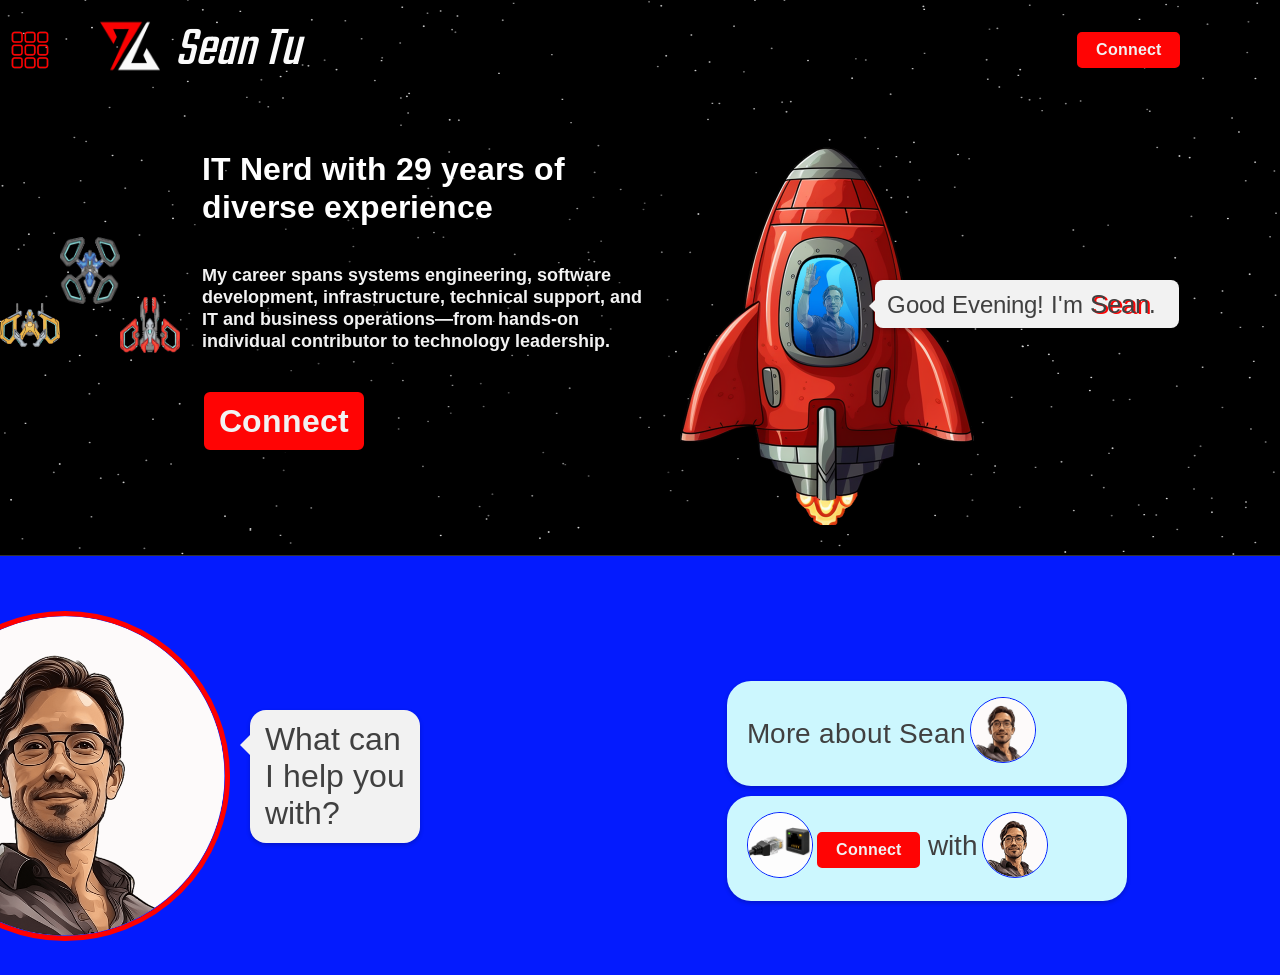
<file: index.html>
<!DOCTYPE html>
<html lang="en">

	<head>
		<meta charset="UTF-8">
		<meta name="viewport" content="width=device-width, initial-scale=1.0">
		<meta http-equiv="Cache-Control" content="no-cache, no-store, must-revalidate" />
		<meta http-equiv="Pragma" content="no-cache" />
		<meta http-equiv="Expires" content="0" />

		<title>Sean Tu</title>

		<link rel="icon" href="assets/images/favicon_16.png" sizes="16x16" type="image/png">
		<link rel="icon" href="assets/images/favicon_32.png" sizes="32x32" type="image/png">
		<link rel="icon" href="assets/images/favicon_64.png" sizes="64x64" type="image/png">
		<link rel="icon" href="assets/images/favicon_128.png" sizes="128x128" type="image/png">
		<link rel="icon" href="assets/images/favicon_180.png" sizes="180x180" type="image/png">
		<link rel="apple-touch-icon" href="assets/images/favicon_180.png" sizes="180x180">

		<link rel="preconnect" href="https://fonts.googleapis.com">
		<link rel="preconnect" href="https://fonts.gstatic.com" crossorigin>
		<link href="https://fonts.googleapis.com/css2?family=Open+Sans:ital,wght@0,400;0,700;0,800;1,400;1,700;1,800&family=Roboto+Mono:ital,wght@0,400;0,700;1,400;1,700&display=swap" rel="stylesheet">
		<link href="https://fonts.googleapis.com/css2?family=Teko:wght@300;400;700&display=swap" rel="stylesheet">
		<link href="https://fonts.googleapis.com/css2?family=Arimo:ital,wght@0,400;0,500;0,600;0,700;1,400;1,500;1,600;1,700&family=Work+Sans:ital,wght@0,300;0,400;0,700;0,900;1,100;1,400&display=swap" rel="stylesheet">  


		<link rel="stylesheet" href="css/styles.css">
		<link rel="stylesheet" href="css/banner.css">
		<link rel="stylesheet" href="css/navbar.css">
		<link rel="stylesheet" href="css/home.css">
		<link rel="stylesheet" href="css/canvas.css">
		<link rel="stylesheet" href="css/site-menu.css">
		<link rel="stylesheet" href="css/main-avatar.css">
		<link rel="stylesheet" href="css/carousel.css">
		<link rel="stylesheet" href="css/slick.css">
		<link rel="stylesheet" href="css/slick-theme.css">
		<link rel="stylesheet" href="css/footer.css">

		<script src="js/jquery-3.6.0.min.js"></script>
		<script src="js/slick.min.js"></script>

	</head>

	<body>

		<canvas id="starsCanvas"></canvas>

		<div class="navbar"></div>

		<!-- Navigation Bar -------------------------------------------------------------------->

		<!-- Site Menu --------------------------------------------------------------------->
		<script src="js/site-menu-html.js"></script>
		<!-- /Site Menu -------------------------------------------------------------------->


		<!-- Navigation Bar Logo --->
		<div class="navbarLogo-Desktop">
			<!-- Navigation Bar: Logo -->
			<div class="nav-logo-container-Desktop">
				<a href="https://www.seantu.org"><img src="assets/images/logo-256-darkBG.png" id="LogoToChange-Desktop" alt="Logo" class="centered-logo" height=60></a>

				<font id="LogoText-Desktop" class="TU_LOGO_BANNER">Sean Tu</font>
			</div>
		</div>

		<div class="navbarLogo-Tablet">
			<!-- Navigation Bar: Logo -->
			<div class="nav-logo-container-Tablet">
				<a href="https://www.seantu.org"><img src="assets/images/logo-256-darkBG.png" id="LogoToChange-Tablet" alt="Logo" class="centered-logo" height=50></a>

				<font id="LogoText-Tablet" class="TU_LOGO_BANNER">Sean Tu</font>
			</div>
		</div>

		<div class="navbarLogo-Mobile">
			<!-- Navigation Bar: Logo -->
			<div class="nav-logo-container-Mobile">
				<a href="https://www.seantu.org"><img src="assets/images/logo-256-Mobile.png" alt="Logo" id="LogoToChange-Mobile" class="centered-logo" height=50></a>
			</div>
		</div>

		
		<!-- /Navigation Bar Logo -->

		<!-- Navigation Bar for Desktop -->
		<div class="navbar-Desktop">
			<!-- Navigation Bar for Desktop -->
			<div class="navbar-container-Desktop">
				<!-- Navigation Bar: Nav Buttons -->
				<div class="nav-buttons-container">
					<a href="connect.html"><div class="nav-cta-button" >Connect</div></a>
				</div>
				<!-- /Navigation Bar: Nav Buttons -->
			</div>
		</div>
		<!-- /Navigation Bar for Desktop -->


		<!-- Navigation Bar for Tablet -->
		<div class="navbar-Tablet">
			<!-- Navigation Bar for Desktop -->
			<div class="navbar-container-Tablet">
				<!-- Navigation Bar: Nav Buttons -->
				<div class="nav-buttons-container">
					<a href="connect.html" ><div class="nav-cta-button" >Connect</div></a>
				</div>
				<!-- /Navigation Bar: Nav Buttons -->
			</div>
		</div>
		<!-- /Navigation Bar for Tablet -->


		<!-- Navigation Bar for Mobile -->
		<div class="navbar-Mobile">
			<!-- Navigation Bar for Desktop -->
			<div class="navbar-container-Mobile">
				<!-- Navigation Bar: Nav Buttons -->
				<div class="nav-buttons-container">
					<a href="connect.html" ><div class="nav-cta-button" >Connect</div></a>
				</div>
				<!-- /Navigation Bar: Nav Buttons -->
			</div>
		</div>
		<!-- /Navigation Bar for Mobile -->
		<!-- /Navigation Bar -------------------------------------------------------------------->




		<!-- Hero Section ----------------------------------------------------------------------->
		<div class="hero-Mobile-Headline">
			<h1></h1>
		</div>



		<div class="hero-illustration-section">

			<!-- Hero Illustration for Desktop --->
			<div class="hero-illustration-Desktop">


				<div class="hero-illustration-container-avatar-one">
						<div class="avatar-one-drone-one-box">
							<div class="avatar-one-drone-one"></div>
						</div>
						<div class="avatar-one-drone-three-box">
							<div class="avatar-one-drone-three"></div>
						</div>
						<div class="avatar-one-drone-two-box">
							<div class="avatar-one-drone-two"></div>
						</div>
				</div>


				<!-- Hero Story for Desktop ---->
				<div class="hero-container-Desktop">
					<div class="hero-box-Desktop">

						<table width=100% height=100%>
							<td width=55% align=right>
								<div class="hero-story-box-Desktop">
									<p><font color="#FFFFFF">IT Nerd with <script src="js/calc_Total_years_title.js"></script> years of diverse experience</font></p><br>
																		
									<p class="substory">
									My career spans systems engineering, software development, infrastructure, technical support, and IT and business operations—from hands-on individual contributor to technology leadership.</p><br>

									<a href="connect.html"><div class="cta-button">Connect</div></a>
								</div>
							</td>
							<td width=45%>
								<div class="rocket-area-Desktop">
									<div class="rocket-box">
										<img src="assets/images/Rocket_Avatar.png" alt="QONSULT Rocket Ship" class="rocket">
									</div>
									<div class="avatar-greeting-Desktop">
										<div class="speech-bubble-Desktop" id="greetingBubble">Hello. Welcome to my site!</div>
									</div>
								</div>
							</td>
						</table>
				
					</div>
				</div>
				<!-- /Hero Story for Desktop --->

			</div>
			<!-- /Hero Illustration for Desktop -->



			<!-- Hero Illustration for Tablet --->
			<div class="hero-illustration-Tablet">
				<div class="hero-illustration-container-avatar-one">
						<div class="avatar-one-drone-one-box-Tablet">
							<div class="avatar-one-drone-one-Tablet"></div>
						</div>
						<div class="avatar-one-drone-three-box-Tablet">
							<div class="avatar-one-drone-three-Tablet"></div>
						</div>
						<div class="avatar-one-drone-two-box-Tablet">
							<div class="avatar-one-drone-two-Tablet"></div>
						</div>
				</div>


				<!-- Hero Story for Tablet ---->
				<div class="hero-container-Desktop">
					<div class="hero-box-Tablet">

						<table width=100% height=100%>
							<td width=45% align=right>
								<div class="hero-story-box-Tablet">
									<p><font color="#FFFFFF">IT Nerd & Professional with <script src="js/calc_Total_years_title_tab.js"></script> years of diverse experience</font></p><br>
									<p class="substory">
									</p><br>

									<a href="connect.html"><div class="cta-button">Connect</div></a>
								</div>
							</td>
							<td width=55%>
								<div class="rocket-area-Desktop">
									<div class="rocket-box">
										<img src="assets/images/Rocket_Avatar.png" alt="QONSULT Rocket Ship" class="rocket">
									</div>
									<div class="avatar-greeting-Desktop">
										<div class="speech-bubble-Desktop" id="greetingBubble-Tablet">Hello. Welcome to my site!</div>
									</div>
								</div>
							</td>
						</table>
				
					</div>
				</div>
				<!-- /Hero Story for Tablet --->

			</div>
			<!-- /Hero Illustration for Tablet -->

			<!-- Hero Illustration for Mobile --->
			<div class="hero-illustration-Mobile">

				<!-- Hero Story for Mobile ---->
				<div class="hero-container-Desktop">
					<div class="hero-box-Tablet">

						<table width=100% height=100%>
							<td width=100%>
								<div class="rocket-area-Desktop">
									<div class="rocket-box">
										<img src="assets/images/Rocket_Avatar.png" alt="QONSULT Rocket Ship" class="rocket">
									</div>
									<div class="avatar-greeting-Desktop">
										<div class="speech-bubble-Desktop" id="greetingBubble-Mobile">Hello. Welcome to my site!</div>
									</div>
								</div>
							</td>
						</table>
				
					</div>
				</div>
				<!-- /Hero Story for Mobile --->

				<div class="hero-illustration-container-avatar-two">
						<div class="avatar-two-drone-two-box-Mobile">
							<div class="avatar-two-drone-two-Mobile"></div>
						</div>
						<div class="avatar-two-drone-three-box-Mobile">
							<div class="avatar-two-drone-three-Mobile"></div>
						</div>
						<div class="avatar-two-drone-one-box-Mobile">
							<div class="avatar-two-drone-one-Mobile"></div>
						</div>
				</div>


			</div>
			<!-- /Hero Illustration for Mobile --->
			
		</div>
		<div class="hero-padding"></div>
		<!-- /Hero Section ---------------------------------------------------------------------->


		<!-- Headline Section ----------------------------------------------------------------------->
		<div class="headline-section">

			<!-- Main Content for Desktop --->
			<div class="headline-content-Desktop">
				<h1></h1>
			</div>
			<!-- /Main Content for Desktop -->


			<!-- Main Content for Tablet --->
			<div class="headline-content-Tablet">
				<h1></h1>
			</div>
			<!-- /Main Content for Tablet -->


			<!-- Main Content for Mobile --->
			<div class="headline-content-Mobile">
				<h1></h1>
			</div>
			<!-- /Main Content for Mobile -->


		</div>
		<!-- /Headline Section ---------------------------------------------------------------------->


		<!-- Main Section ----------------------------------------------------------------------->
		<section class="main-section">


			<!-- Main Content for Desktop and Tablet --->
			<div class="main-content-Desktop">

				<div class="main-content-avatar-box-Desktop">
					<img src="assets/images/avatar2.png" >
					<div class="main-speech-bubble-Desktop">
						<table width=100% height=100%>
							<td valign=middle align=left height=100%>
								<div class="speech-bubble-content">
									What can I help you with?
								</div>
							</td>
						</table>
					</div>
				</div>


				<!-- Visitor Content for Desktop --->
				<div class="visitor-speech-bubble-container-Desktop">

					<table width=100% height=100%>
						<td align=right valign=bottom>

							<div class="visitor-speech-bubble-Desktop">
								<a id="transition-button" href="about_s.html">
								<div class="vistor-bubble-content">
									<table>
										<td valign=middle>
											More about Sean
										</td>
										<td valign=middle>
											<img src="assets/images/avatar2.png">
										</td>
									</table> 
								</div>
								</a>
							</div>


							<div class="visitor-speech-bubble-Desktop">
								<a id="transition-button" href="connect.html">
								<div class="vistor-bubble-content">
									<table>
										<td valign=middle>
											<img src="assets/images/connect.png">
										</td>
										<td valign=middle>
										<div class="nav-cta-button" >Connect</div>
											 with 
										</td>
										<td valign=middle>
											<img src="assets/images/avatar_small.png">
										</td>
									</table> 
								</div>
								</a>
							</div>



						</td>
					</table>

				</div>
				<!-- /Visitor Content for Desktop -->

				<!-- Visitor Content for Tablet --->
				<div class="visitor-speech-bubble-container-Tablet">

					<table width=100% height=100%>
						<td align=right valign=bottom>

							<div class="visitor-speech-bubble-Tablet">
								<a id="transition-button" href="about_s.html">
								<div class="vistor-bubble-content">
									<table>
										<td valign=middle>
											<img src="assets/images/avatar_small.png">
										</td>
										<td valign=middle>
											More about Sean
										</td>
									</table> 
								</div>
								</a>
							</div>


							<div class="visitor-speech-bubble-Tablet">
								<a id="transition-button" href="connect.html">
								<div class="vistor-bubble-content">
									<table>
										<td valign=middle>
											<img src="assets/images/connect_small.png">
										</td>
										<td valign=middle>
											<div class="nav-cta-button" >Connect</div>
										</td>
									</table> 
								</div>
								</a>
							</div>



						</td>
					</table>

				</div>
				<!-- /Visitor Content for Tablet -->


			</div>
			<!-- /Main Content for Desktop and Tablet -->



			<!-- Main Content for Mobile --->
			<div class="main-content-Mobile">

				<!-- carousel -------------->
				<div class="carousel">
				
					<div class="carousel-item">
						<center>
						<a href="about_s.html">
						<table width=98%>
							<td align=right>
								<div class="main-content-Mobile-ImageBox">
									<img src="assets/images/avatar2.png" >
								</div>
							</td>

							<td valign=middle align=center>
								<div class="visitor-speech-bubble-Mobile">
									More about Sean
								</div>
							</td>
						</table>
						</a>
						</center>
					</div>



					<div class="carousel-item">
						<center>
						<a href="connect.html">
						<table width=98%>
							<td align=right>
								<div class="main-content-Mobile-ImageBox">
									<img src="assets/images/connect.png" >
								</div>
							</td>

							<td valign=middle align=center>
								<div class="visitor-speech-bubble-Mobile">
									Connect with Sean
								</div>
							</td>
						</table>
						</a>
						</center>
					</div>



					<!-- /carousel-item ------------->

				</div>
				<!-- /carousel ------------->


			</div>
			<!-- /Main Content for Mobile -->

		</section>
		<!-- /Main Section ---------------------------------------------------------------------->



		<script src="js/PagefadeTransition.js"></script>
		<script src="js/navbar-transition.js"></script>
		<!-- script src="js/navbar-transition_Now.js"></script -->
		<script src="js/star-vertical.js"></script>
		<script src="js/site-menu.js"></script>
		<script src="js/speech_bubble_landing.js"></script>
		<script src="js/slick.activate.js"></script>

		<!-- Footer Section -->
		<div class="footer-padding">
			<table height=100%>
				<tr height=100%><td height=100%></td></tr>
			</table>
		</div>
		<footer>
			<div class="container">
				<script src="js/footer-html.js"></script>
			</div>
		</footer>


	</body>
</html>
</file>
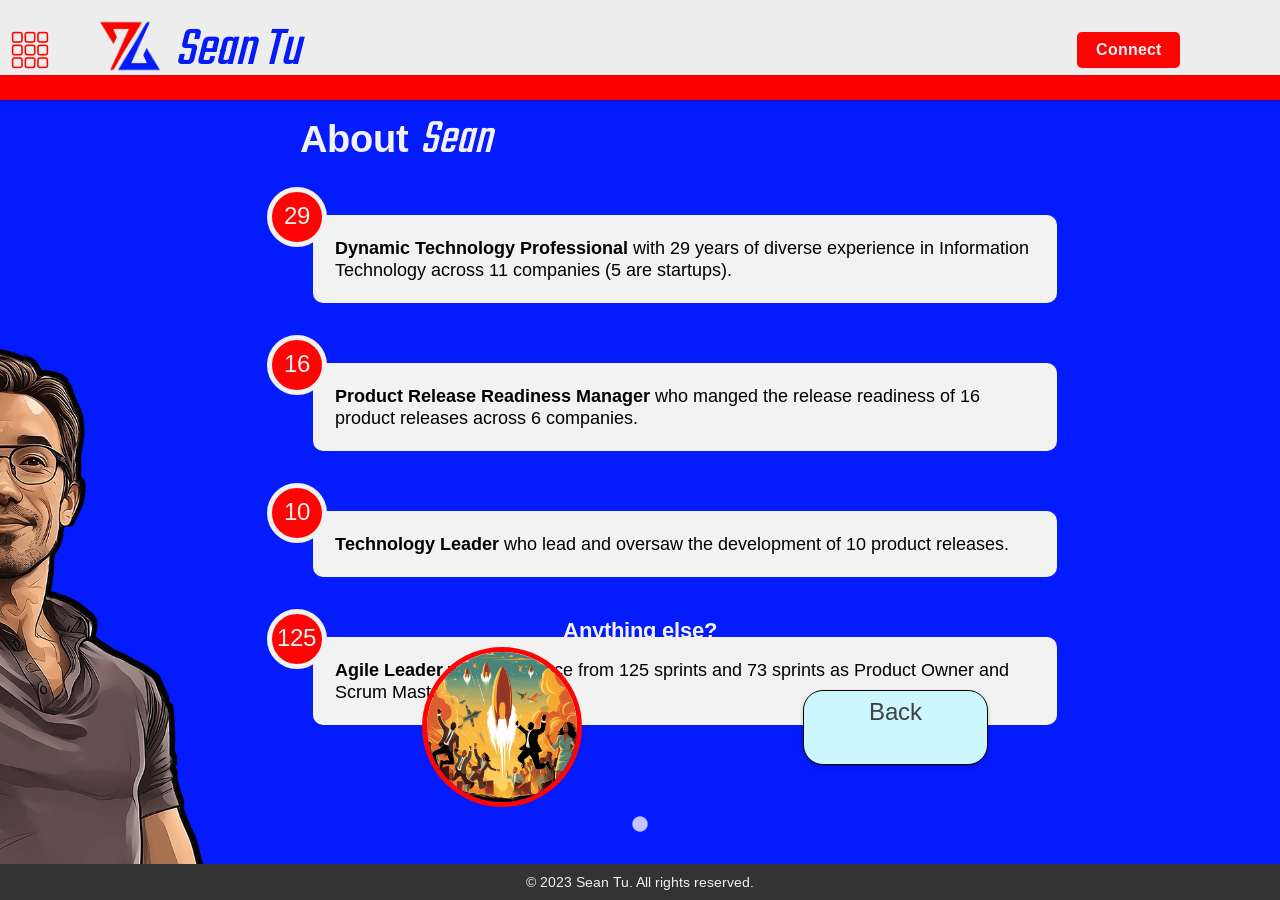
<file: about_s.html>
<!DOCTYPE html>
<html lang="en">

	<head>
		<meta charset="UTF-8">
		<meta name="viewport" content="width=device-width, initial-scale=1.0">
		<meta http-equiv="Cache-Control" content="no-cache, no-store, must-revalidate" />
		<meta http-equiv="Pragma" content="no-cache" />
		<meta http-equiv="Expires" content="0" />

		<title>About | Sean Tu</title>

		<link rel="icon" href="assets/images/favicon_16.png" sizes="16x16" type="image/png">
		<link rel="icon" href="assets/images/favicon_32.png" sizes="32x32" type="image/png">
		<link rel="icon" href="assets/images/favicon_64.png" sizes="64x64" type="image/png">
		<link rel="icon" href="assets/images/favicon_128.png" sizes="128x128" type="image/png">
		<link rel="icon" href="assets/images/favicon_180.png" sizes="180x180" type="image/png">
		<link rel="apple-touch-icon" href="assets/images/favicon_180.png" sizes="180x180">

		<link rel="preconnect" href="https://fonts.googleapis.com">
		<link rel="preconnect" href="https://fonts.gstatic.com" crossorigin>
		<link href="https://fonts.googleapis.com/css2?family=Open+Sans:ital,wght@0,400;0,700;0,800;1,400;1,700;1,800&family=Roboto+Mono:ital,wght@0,400;0,700;1,400;1,700&display=swap" rel="stylesheet">
		<link href="https://fonts.googleapis.com/css2?family=Teko:wght@300;400;700&display=swap" rel="stylesheet">
		<link href="https://fonts.googleapis.com/css2?family=Arimo:ital,wght@0,400;0,500;0,600;0,700;1,400;1,500;1,600;1,700&family=Work+Sans:ital,wght@0,300;0,400;0,700;0,900;1,100;1,400&display=swap" rel="stylesheet">  


		<link rel="stylesheet" href="css/styles.css">
		<link rel="stylesheet" href="css/banner.css">
		<link rel="stylesheet" href="css/navbar.css">
		<link rel="stylesheet" href="css/page.css">
		<link rel="stylesheet" href="css/site-menu.css">
		<link rel="stylesheet" href="css/carousel.css">
		<link rel="stylesheet" href="css/slick.css">
		<link rel="stylesheet" href="css/slick-theme.css">
		<link rel="stylesheet" href="css/footer.css">
		<link rel="stylesheet" href="css/about.css">

		<script src="js/jquery-3.6.0.min.js"></script>
		<script src="js/slick.min.js"></script>


	</head>

	<body>

		<div class="navbar"></div>

		<!-- Navigation Bar -------------------------------------------------------------------->

		<!-- Site Menu --------------------------------------------------------------------->
		<script src="js/site-menu-html.js"></script>
		<!-- /Site Menu -------------------------------------------------------------------->


		<!-- Navigation Bar Logo --->
		<div class="navbarLogo-Desktop">
			<!-- Navigation Bar: Logo -->
			<div class="nav-logo-container-Desktop">
				<a href="https://www.seantu.org"><img src="assets/images/logo-256-darkBG.png" id="LogoToChange-Desktop" alt="Logo" class="centered-logo" height=60></a>

				<font id="LogoText-Desktop" class="TU_LOGO_BANNER">Sean Tu</font>
			</div>
		</div>

		<div class="navbarLogo-Tablet">
			<!-- Navigation Bar: Logo -->
			<div class="nav-logo-container-Tablet">
				<a href="https://www.seantu.org"><img src="assets/images/logo-256-darkBG.png" id="LogoToChange-Tablet" alt="Logo" class="centered-logo" height=50></a>

				<font id="LogoText-Tablet" class="TU_LOGO_BANNER">Sean Tu</font>
			</div>
		</div>

		<div class="navbarLogo-Mobile">
			<!-- Navigation Bar: Logo -->
			<div class="nav-logo-container-Mobile">
				<a href="https://www.seantu.org"><img src="assets/images/logo-256-Mobile.png" alt="Logo" id="LogoToChange-Mobile" class="centered-logo" height=50></a>
			</div>
		</div>

		
		<!-- /Navigation Bar Logo -->

		<!-- Navigation Bar for Desktop -->
		<div class="navbar-Desktop">
			<!-- Navigation Bar for Desktop -->
			<div class="navbar-container-Desktop">
				<!-- Navigation Bar: Nav Buttons -->
				<div class="nav-buttons-container">
					<a href="https://seantuorg.zohodesk.com/portal/en/newticket"><div class="nav-cta-button" >Connect</div></a>
				</div>
				<!-- /Navigation Bar: Nav Buttons -->
			</div>
		</div>
		<!-- /Navigation Bar for Desktop -->


		<!-- Navigation Bar for Tablet -->
		<div class="navbar-Tablet">
			<!-- Navigation Bar for Desktop -->
			<div class="navbar-container-Tablet">
				<!-- Navigation Bar: Nav Buttons -->
				<div class="nav-buttons-container">
					<a href="https://seantuorg.zohodesk.com/portal/en/newticket"><div class="nav-cta-button" >Connect</div></a>
				</div>
				<!-- /Navigation Bar: Nav Buttons -->
			</div>
		</div>
		<!-- /Navigation Bar for Tablet -->


		<!-- Navigation Bar for Mobile -->
		<div class="navbar-Mobile">
			<!-- Navigation Bar for Desktop -->
			<div class="navbar-container-Mobile">
				<!-- Navigation Bar: Nav Buttons -->
				<div class="nav-buttons-container">
					<a href="https://seantuorg.zohodesk.com/portal/en/newticket"><div class="nav-cta-button" >Connect</div></a>
				</div>
				<!-- /Navigation Bar: Nav Buttons -->
			</div>
		</div>
		<!-- /Navigation Bar for Mobile -->
		<div class="navbar-padding"></div>
		<!-- /Navigation Bar -------------------------------------------------------------------->



		<!-- Page Content Section ----------------------------------------------------------------------->
		<section class="page-section">

			<div class="page-title-container">
				<div class="page-title">
					<h1>About <font class="site-logo-font">Sean</font></h1>
				</div>
			</div>
			
			<div class="page-content-container">

				<div class="page-content">

					<div class="content-highlight">
						<table height=100% width=100%><td height=100% width=100% valign=middle align=center>
						<script src="js/calc_Total_years_title.js"></script>
						</td></table>
					</div>

					<div class="sub-content">
						<b>Dynamic Technology Professional</b> with
						<script src="js/calc_Total_years.js"></script> years of diverse experience in Information Technology across 11 companies (5 are startups).
					</div>

				</div>


				<div class="page-content">

					<div class="content-highlight">
						<table height=100% width=100%><td height=100% width=100% valign=middle align=center>
						16
						</td></table>
					</div>

					<div class="sub-content">
						<b>Product Release Readiness Manager</b> who manged the release readiness of 16 product releases across 6 companies.
					</div>

				</div>

				<div class="page-content">

					<div class="content-highlight">
						<table height=100% width=100%><td height=100% width=100% valign=middle align=center>
						10
						</td></table>
					</div>

					<div class="sub-content">
						<b>Technology Leader</b> who lead and oversaw the development of 10 product releases.
					</div>

				</div>


				<div class="page-content-optional">

					<div class="content-highlight">
						<table height=100% width=100%><td height=100% width=100% valign=middle align=center>
						125
						</td></table>
					</div>

					<div class="sub-content">
						<b>Agile Leader</b> with experience from 125 sprints and 73 sprints as Product Owner and Scrum Master. 
					</div>

				</div>

				<div class="page-content-optional-long">

					<div class="content-highlight">
						<table height=100% width=100%><td height=100% width=100% valign=middle align=center>
						5
						</td></table>
					</div>

					<div class="sub-content">
						<b>Technology Start-Up Specialist</b> who developed 5 technology teams (Engineering, IT, and Technical Services) for 5 start-ups companies since 2020.
					</div>

				</div>

			</div>

			
		</section>
		<!-- /Page Content Section 
		---------------------------------------------------------------------->

		<section class="page-other-container">
		
			<span><b>Anything else?</b></span>
			<div class="page-other-menu-Desktop">
				
				<span class="other-menu-item">

					<a href="index.html">
						<table>
							<td valign=middle>
								<img src="assets/images/launch_project_small.png">
							</td>
							<td valign=middle>
								<span>Back</span>
							</td>
						</table>
					</a>

				</span>

			</div>

			<div class="page-other-menu-Mobile">

				<!-- carousel -------------->
				<div class="carousel">

					<div class="carousel-item">
						<center>
						<a href="index.html">
						<table width=98%>
							<td align=right>
								<div class="page-other-menu-Mobile-ImageBox">
									<img src="assets/images/launch_project.png" >
								</div>
							</td>

							<td valign=middle align=center>
								<div class="page-other-menu-bubble-Mobile">
									<span>Back</span>
								</div>
							</td>
						</table>
						</a>
						</center>
					</div>


					<!-- /carousel-item ------------->

				</div>
				<!-- /carousel ------------->

			</div>
			
		
		</section>
		<!-- /page-other-container ---------------->


		<script src="js/PagefadeTransition.js"></script>
		<!-- script src="js/navbar-transition.js"></script -->
		<script src="js/navbar-transition_Now.js"></script>
		<script src="js/site-menu.js"></script>

		<!-- Footer Section -->
		<div class="footer-padding">
			<table height=100%>
				<tr height=100%><td height=100%></td></tr>
			</table>
		</div>
		<footer>
			<div class="container">
				<script src="js/footer-html.js"></script>
			</div>
		</footer>

		<div class="about_avatar" id="slideDiv">
			<img src="assets/images/about-avatar.png">
		</div>

		<script src="js/pageTitle_div_slide-in.js"></script>
		<script src="js/pageContent_div_slide-in.js"></script>
		<script src="js/about_div_slide-in.js"></script>
		<script src="js/slick.activate.js"></script>

	</body>
</html>
</file>
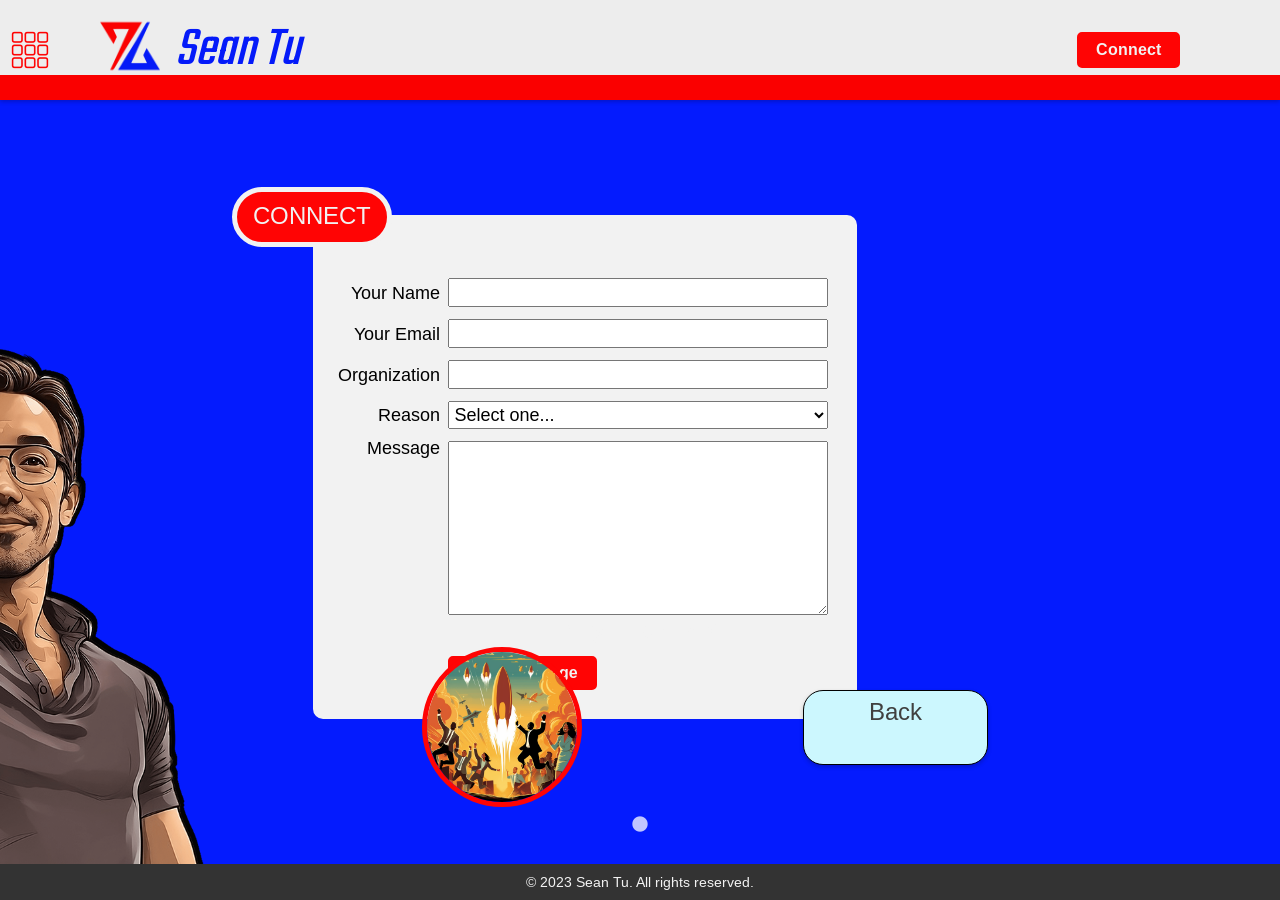
<file: connect.html>
<!DOCTYPE html>
<html lang="en">

	<head>
		<meta charset="UTF-8">
		<meta name="viewport" content="width=device-width, initial-scale=1.0">
		<meta http-equiv="Cache-Control" content="no-cache, no-store, must-revalidate" />
		<meta http-equiv="Pragma" content="no-cache" />
		<meta http-equiv="Expires" content="0" />

		<title>Connect | Sean Tu</title>

		<link rel="icon" href="assets/images/favicon_16.png" sizes="16x16" type="image/png">
		<link rel="icon" href="assets/images/favicon_32.png" sizes="32x32" type="image/png">
		<link rel="icon" href="assets/images/favicon_64.png" sizes="64x64" type="image/png">
		<link rel="icon" href="assets/images/favicon_128.png" sizes="128x128" type="image/png">
		<link rel="icon" href="assets/images/favicon_180.png" sizes="180x180" type="image/png">
		<link rel="apple-touch-icon" href="assets/images/favicon_180.png" sizes="180x180">

		<link rel="preconnect" href="https://fonts.googleapis.com">
		<link rel="preconnect" href="https://fonts.gstatic.com" crossorigin>
		<link href="https://fonts.googleapis.com/css2?family=Open+Sans:ital,wght@0,400;0,700;0,800;1,400;1,700;1,800&family=Roboto+Mono:ital,wght@0,400;0,700;1,400;1,700&display=swap" rel="stylesheet">
		<link href="https://fonts.googleapis.com/css2?family=Teko:wght@300;400;700&display=swap" rel="stylesheet">
		<link href="https://fonts.googleapis.com/css2?family=Arimo:ital,wght@0,400;0,500;0,600;0,700;1,400;1,500;1,600;1,700&family=Work+Sans:ital,wght@0,300;0,400;0,700;0,900;1,100;1,400&display=swap" rel="stylesheet">  


		<link rel="stylesheet" href="css/styles.css">
		<link rel="stylesheet" href="css/banner.css">
		<link rel="stylesheet" href="css/navbar.css">
		<link rel="stylesheet" href="css/page.css">
		<link rel="stylesheet" href="css/site-menu.css">
		<link rel="stylesheet" href="css/carousel.css">
		<link rel="stylesheet" href="css/slick.css">
		<link rel="stylesheet" href="css/slick-theme.css">
		<link rel="stylesheet" href="css/footer.css">
		<link rel="stylesheet" href="css/about.css">

		<script src="js/jquery-3.6.0.min.js"></script>
		<script src="js/slick.min.js"></script>


	</head>

	<body>

		<div class="navbar"></div>

		<!-- Navigation Bar -------------------------------------------------------------------->

		<!-- Site Menu --------------------------------------------------------------------->
		<script src="js/site-menu-html.js"></script>
		<!-- /Site Menu -------------------------------------------------------------------->


		<!-- Navigation Bar Logo --->
		<div class="navbarLogo-Desktop">
			<!-- Navigation Bar: Logo -->
			<div class="nav-logo-container-Desktop">
				<a href="https://www.seantu.org"><img src="assets/images/logo-256-darkBG.png" id="LogoToChange-Desktop" alt="Logo" class="centered-logo" height=60></a>

				<font id="LogoText-Desktop" class="TU_LOGO_BANNER">Sean Tu</font>
			</div>
		</div>

		<div class="navbarLogo-Tablet">
			<!-- Navigation Bar: Logo -->
			<div class="nav-logo-container-Tablet">
				<a href="https://www.seantu.org"><img src="assets/images/logo-256-darkBG.png" id="LogoToChange-Tablet" alt="Logo" class="centered-logo" height=50></a>

				<font id="LogoText-Tablet" class="TU_LOGO_BANNER">Sean Tu</font>
			</div>
		</div>

		<div class="navbarLogo-Mobile">
			<!-- Navigation Bar: Logo -->
			<div class="nav-logo-container-Mobile">
				<a href="https://www.seantu.org"><img src="assets/images/logo-256-Mobile.png" alt="Logo" id="LogoToChange-Mobile" class="centered-logo" height=50></a>
			</div>
		</div>

		
		<!-- /Navigation Bar Logo -->

		<!-- Navigation Bar for Desktop -->
		<div class="navbar-Desktop">
			<!-- Navigation Bar for Desktop -->
			<div class="navbar-container-Desktop">
				<!-- Navigation Bar: Nav Buttons -->
				<div class="nav-buttons-container">
					<a href="connect.html"><div class="nav-cta-button" >Connect</div></a>
				</div>
				<!-- /Navigation Bar: Nav Buttons -->
			</div>
		</div>
		<!-- /Navigation Bar for Desktop -->


		<!-- Navigation Bar for Tablet -->
		<div class="navbar-Tablet">
			<!-- Navigation Bar for Desktop -->
			<div class="navbar-container-Tablet">
				<!-- Navigation Bar: Nav Buttons -->
				<div class="nav-buttons-container">
					<a href="connect.html"><div class="nav-cta-button" >Connect</div></a>
				</div>
				<!-- /Navigation Bar: Nav Buttons -->
			</div>
		</div>
		<!-- /Navigation Bar for Tablet -->


		<!-- Navigation Bar for Mobile -->
		<div class="navbar-Mobile">
			<!-- Navigation Bar for Desktop -->
			<div class="navbar-container-Mobile">
				<!-- Navigation Bar: Nav Buttons -->
				<div class="nav-buttons-container">
					<a href="connect.html"><div class="nav-cta-button" >Connect</div></a>
				</div>
				<!-- /Navigation Bar: Nav Buttons -->
			</div>
		</div>
		<!-- /Navigation Bar for Mobile -->
		<div class="navbar-padding"></div>
		<!-- /Navigation Bar -------------------------------------------------------------------->



		<!-- Page Content Section ----------------------------------------------------------------------->
		<section class="page-section">

			<div class="page-title-container">
				<div class="page-title">
					<h1></h1>
				</div>
			</div>
			
			<div class="page-content-container">



				<div class="page-content">

					<div class="connect-highlight">
						<table height=100% width=100%><td height=100% width=100% valign=middle align=center>CONNECT
						</td></table>
					</div>

					<div class="sub-connect">


					<form action="https://formspree.io/f/xlgyngno" method="POST">
					<table>
						<tr>
							<td align=right nowrap><label><br></lable></td>
							<td><br></td>
						</tr>

						<tr>
							<td align=right nowrap><label>Your Name</lable></td>
							<td><label><input type="text" name="name" required></lable></td>
						</tr>

						<tr>
							<td align=right><label>Your Email</lable></td>
							<td><label><input type="email" name="email" required></lable></td>
						</tr>

						<tr>
							<td align=right><label>Organization</lable></td>
							<td><label><input type="text" name="company"></lable></td>
						</tr>

						<tr>
							<td align=right><label>Reason</lable></td>
							<td><label>

								<select name="reason" required>
									<option value="">Select one...</option>
									<option value="Recruiting / Job Opportunity">Recruiting / Job Opportunity</option>
									<option value="Professional Networking">Professional Networking</option>
									<option value="Technical Question">Technical Question</option>
									<option value="Consulting Inquiry">Consulting Inquiry</option>
									<option value="Other">Other</option>
								</select>
							</lable></td>
						</tr>

						<tr>
							<td align=right valign=top><label>Message</lable></td>
							<td><label><textarea name="message" rows="8" required></textarea></lable></td>
						</tr>

						<tr>
							<td><label></lable></td>
							<td><label>
								<!-- Honeypot spam protection -->
								<input type="text" name="_gotcha" style="display:none">
							</lable></td>
						</tr>

						<tr>
							<td><label></lable></td>
							<td><label>
								<!-- Custom email subject -->
								<input type="hidden" name="_subject" value="New message from SeanTu.org">
								<input type="hidden" name="_next" value="https://sajtu.github.io/connect_success.html">
							</lable></td>
						</tr>

						<tr>
							<td><label></lable></td>
							<td><label><button type="submit" class="nav-cta-button">Send Message</button></lable></td>
						</tr>
					</table>
					</form>

					</div>

				</div>

			</div>

			
		</section>
		<!-- /Page Content Section 
		---------------------------------------------------------------------->

		<section class="page-other-container">
		
			<span><b>Anything else?</b></span>
			<div class="page-other-menu-Desktop">
				
				<span class="other-menu-item">

					<a href="index.html">
						<table>
							<td valign=middle>
								<img src="assets/images/launch_project_small.png">
							</td>
							<td valign=middle>
								<span>Back</span>
							</td>
						</table>
					</a>

				</span>

			</div>

			<div class="page-other-menu-Mobile">

				<!-- carousel -------------->
				<div class="carousel">

					<div class="carousel-item">
						<center>
						<a href="index.html">
						<table width=98%>
							<td align=right>
								<div class="page-other-menu-Mobile-ImageBox">
									<img src="assets/images/launch_project.png" >
								</div>
							</td>

							<td valign=middle align=center>
								<div class="page-other-menu-bubble-Mobile">
									<span>Back</span>
								</div>
							</td>
						</table>
						</a>
						</center>
					</div>


					<!-- /carousel-item ------------->

				</div>
				<!-- /carousel ------------->

			</div>
			
		
		</section>
		<!-- /page-other-container ---------------->


		<script src="js/PagefadeTransition.js"></script>
		<!-- script src="js/navbar-transition.js"></script -->
		<script src="js/navbar-transition_Now.js"></script>
		<script src="js/site-menu.js"></script>

		<!-- Footer Section -->
		<div class="footer-padding">
			<table height=100%>
				<tr height=100%><td height=100%></td></tr>
			</table>
		</div>
		<footer>
			<div class="container">
				<script src="js/footer-html.js"></script>
			</div>
		</footer>

		<div class="about_avatar" id="slideDiv">
			<img src="assets/images/about-avatar.png">
		</div>

		<script src="js/pageTitle_div_slide-in.js"></script>
		<script src="js/pageContent_div_slide-in.js"></script>
		<script src="js/about_div_slide-in.js"></script>
		<script src="js/slick.activate.js"></script>

	</body>
</html>
</file>
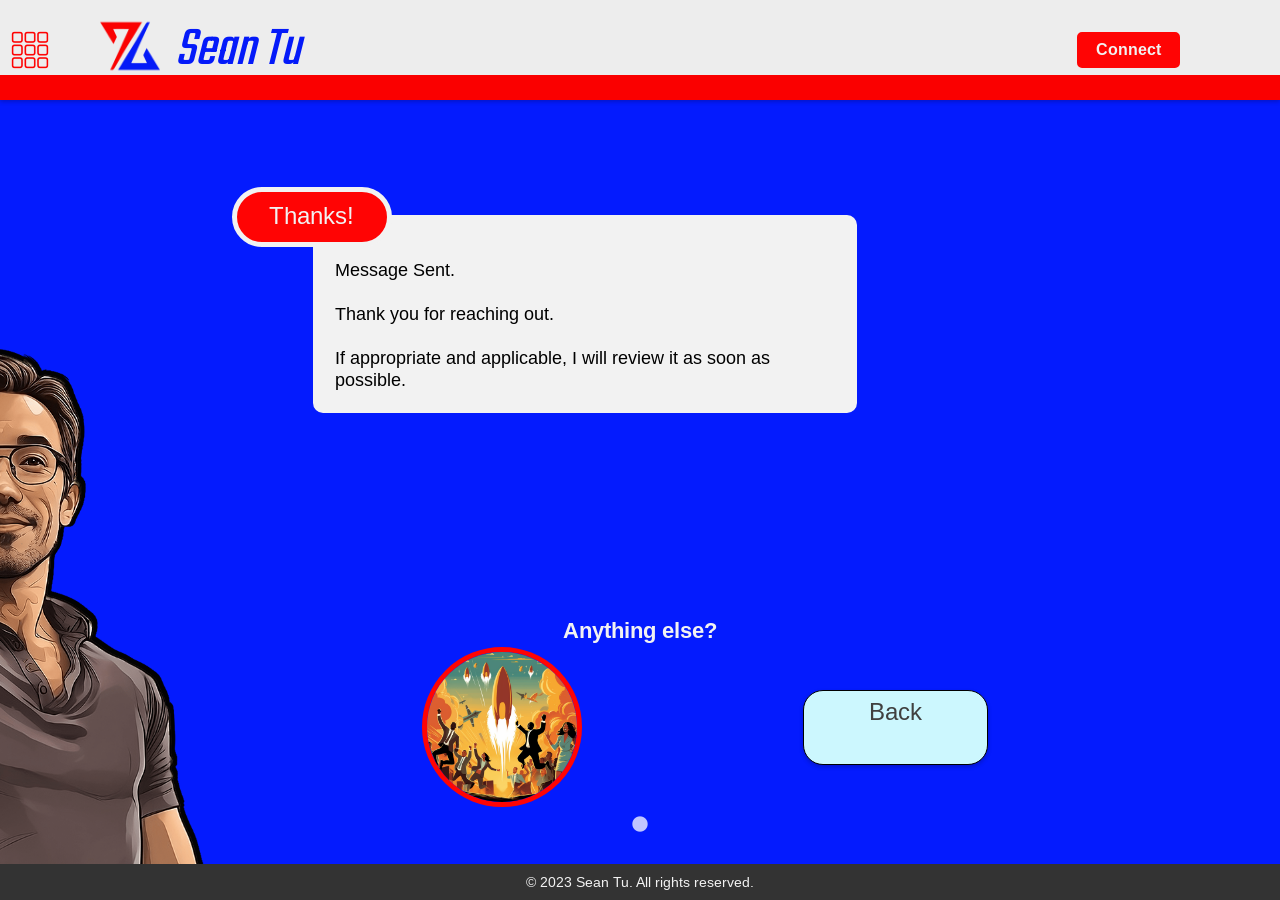
<file: connect_success.html>
<!DOCTYPE html>
<html lang="en">

	<head>
		<meta charset="UTF-8">
		<meta name="viewport" content="width=device-width, initial-scale=1.0">
		<meta http-equiv="Cache-Control" content="no-cache, no-store, must-revalidate" />
		<meta http-equiv="Pragma" content="no-cache" />
		<meta http-equiv="Expires" content="0" />

		<title>Connect | Sean Tu</title>

		<link rel="icon" href="assets/images/favicon_16.png" sizes="16x16" type="image/png">
		<link rel="icon" href="assets/images/favicon_32.png" sizes="32x32" type="image/png">
		<link rel="icon" href="assets/images/favicon_64.png" sizes="64x64" type="image/png">
		<link rel="icon" href="assets/images/favicon_128.png" sizes="128x128" type="image/png">
		<link rel="icon" href="assets/images/favicon_180.png" sizes="180x180" type="image/png">
		<link rel="apple-touch-icon" href="assets/images/favicon_180.png" sizes="180x180">

		<link rel="preconnect" href="https://fonts.googleapis.com">
		<link rel="preconnect" href="https://fonts.gstatic.com" crossorigin>
		<link href="https://fonts.googleapis.com/css2?family=Open+Sans:ital,wght@0,400;0,700;0,800;1,400;1,700;1,800&family=Roboto+Mono:ital,wght@0,400;0,700;1,400;1,700&display=swap" rel="stylesheet">
		<link href="https://fonts.googleapis.com/css2?family=Teko:wght@300;400;700&display=swap" rel="stylesheet">
		<link href="https://fonts.googleapis.com/css2?family=Arimo:ital,wght@0,400;0,500;0,600;0,700;1,400;1,500;1,600;1,700&family=Work+Sans:ital,wght@0,300;0,400;0,700;0,900;1,100;1,400&display=swap" rel="stylesheet">  


		<link rel="stylesheet" href="css/styles.css">
		<link rel="stylesheet" href="css/banner.css">
		<link rel="stylesheet" href="css/navbar.css">
		<link rel="stylesheet" href="css/page.css">
		<link rel="stylesheet" href="css/site-menu.css">
		<link rel="stylesheet" href="css/carousel.css">
		<link rel="stylesheet" href="css/slick.css">
		<link rel="stylesheet" href="css/slick-theme.css">
		<link rel="stylesheet" href="css/footer.css">
		<link rel="stylesheet" href="css/about.css">

		<script src="js/jquery-3.6.0.min.js"></script>
		<script src="js/slick.min.js"></script>


	</head>

	<body>

		<div class="navbar"></div>

		<!-- Navigation Bar -------------------------------------------------------------------->

		<!-- Site Menu --------------------------------------------------------------------->
		<script src="js/site-menu-html.js"></script>
		<!-- /Site Menu -------------------------------------------------------------------->


		<!-- Navigation Bar Logo --->
		<div class="navbarLogo-Desktop">
			<!-- Navigation Bar: Logo -->
			<div class="nav-logo-container-Desktop">
				<a href="https://www.seantu.org"><img src="assets/images/logo-256-darkBG.png" id="LogoToChange-Desktop" alt="Logo" class="centered-logo" height=60></a>

				<font id="LogoText-Desktop" class="TU_LOGO_BANNER">Sean Tu</font>
			</div>
		</div>

		<div class="navbarLogo-Tablet">
			<!-- Navigation Bar: Logo -->
			<div class="nav-logo-container-Tablet">
				<a href="https://www.seantu.org"><img src="assets/images/logo-256-darkBG.png" id="LogoToChange-Tablet" alt="Logo" class="centered-logo" height=50></a>

				<font id="LogoText-Tablet" class="TU_LOGO_BANNER">Sean Tu</font>
			</div>
		</div>

		<div class="navbarLogo-Mobile">
			<!-- Navigation Bar: Logo -->
			<div class="nav-logo-container-Mobile">
				<a href="https://www.seantu.org"><img src="assets/images/logo-256-Mobile.png" alt="Logo" id="LogoToChange-Mobile" class="centered-logo" height=50></a>
			</div>
		</div>

		
		<!-- /Navigation Bar Logo -->

		<!-- Navigation Bar for Desktop -->
		<div class="navbar-Desktop">
			<!-- Navigation Bar for Desktop -->
			<div class="navbar-container-Desktop">
				<!-- Navigation Bar: Nav Buttons -->
				<div class="nav-buttons-container">
					<a href="connect.html"><div class="nav-cta-button" >Connect</div></a>
				</div>
				<!-- /Navigation Bar: Nav Buttons -->
			</div>
		</div>
		<!-- /Navigation Bar for Desktop -->


		<!-- Navigation Bar for Tablet -->
		<div class="navbar-Tablet">
			<!-- Navigation Bar for Desktop -->
			<div class="navbar-container-Tablet">
				<!-- Navigation Bar: Nav Buttons -->
				<div class="nav-buttons-container">
					<a href="connect.html"><div class="nav-cta-button" >Connect</div></a>
				</div>
				<!-- /Navigation Bar: Nav Buttons -->
			</div>
		</div>
		<!-- /Navigation Bar for Tablet -->


		<!-- Navigation Bar for Mobile -->
		<div class="navbar-Mobile">
			<!-- Navigation Bar for Desktop -->
			<div class="navbar-container-Mobile">
				<!-- Navigation Bar: Nav Buttons -->
				<div class="nav-buttons-container">
					<a href="connect.html"><div class="nav-cta-button" >Connect</div></a>
				</div>
				<!-- /Navigation Bar: Nav Buttons -->
			</div>
		</div>
		<!-- /Navigation Bar for Mobile -->
		<div class="navbar-padding"></div>
		<!-- /Navigation Bar -------------------------------------------------------------------->



		<!-- Page Content Section ----------------------------------------------------------------------->
		<section class="page-section">

			<div class="page-title-container">
				<div class="page-title">
					<h1></h1>
				</div>
			</div>
			
			<div class="page-content-container">



				<div class="page-content">

					<div class="connect-highlight">
						<table height=100% width=100%><td height=100% width=100% valign=middle align=center>Thanks!
						</td></table>
					</div>

					<div class="sub-connect">
						<br>
						<p>Message Sent.</p><br>

						<p>Thank you for reaching out.</p><br>
						<p>If appropriate and applicable, I will review it as soon as possible.</p>

					</div>

				</div>

			</div>

			
		</section>
		<!-- /Page Content Section 
		---------------------------------------------------------------------->

		<section class="page-other-container">
		
			<span><b>Anything else?</b></span>
			<div class="page-other-menu-Desktop">
				
				<span class="other-menu-item">

					<a href="index.html">
						<table>
							<td valign=middle>
								<img src="assets/images/launch_project_small.png">
							</td>
							<td valign=middle>
								<span>Back</span>
							</td>
						</table>
					</a>

				</span>

			</div>

			<div class="page-other-menu-Mobile">

				<!-- carousel -------------->
				<div class="carousel">

					<div class="carousel-item">
						<center>
						<a href="index.html">
						<table width=98%>
							<td align=right>
								<div class="page-other-menu-Mobile-ImageBox">
									<img src="assets/images/launch_project.png" >
								</div>
							</td>

							<td valign=middle align=center>
								<div class="page-other-menu-bubble-Mobile">
									<span>Back</span>
								</div>
							</td>
						</table>
						</a>
						</center>
					</div>


					<!-- /carousel-item ------------->

				</div>
				<!-- /carousel ------------->

			</div>
			
		
		</section>
		<!-- /page-other-container ---------------->


		<script src="js/PagefadeTransition.js"></script>
		<!-- script src="js/navbar-transition.js"></script -->
		<script src="js/navbar-transition_Now.js"></script>
		<script src="js/site-menu.js"></script>

		<!-- Footer Section -->
		<div class="footer-padding">
			<table height=100%>
				<tr height=100%><td height=100%></td></tr>
			</table>
		</div>
		<footer>
			<div class="container">
				<script src="js/footer-html.js"></script>
			</div>
		</footer>

		<div class="about_avatar" id="slideDiv">
			<img src="assets/images/about-avatar.png">
		</div>

		<script src="js/pageTitle_div_slide-in.js"></script>
		<script src="js/pageContent_div_slide-in.js"></script>
		<script src="js/about_div_slide-in.js"></script>
		<script src="js/slick.activate.js"></script>

	</body>
</html>
</file>
<file: css/styles.css>
@import url('https://fonts.googleapis.com/css2?family=Open+Sans:ital,wght@0,400;0,700;0,800;1,400;1,700;1,800&family=Press+Start+2P&family=Roboto+Mono:ital,wght@0,400;0,700;1,400;1,700&display=swap');
@import url('https://fonts.googleapis.com/css2?family=Teko:wght@300;400;700&display=swap');
@import url('https://fonts.googleapis.com/css2?family=Arimo:ital,wght@0,400;0,500;0,600;0,700;1,400;1,500;1,600;1,700&family=Work+Sans:ital,wght@0,300;0,400;0,700;0,900;1,100;1,400&display=swap');


/* 
	font-family: 'Open Sans', sans-serif;
	font-family: 'Press Start 2P', cursive;
	font-family: 'Roboto Mono', monospace;
	font-family: 'Teko', sans-serif;
	font-family: 'Arimo', sans-serif;
*/


:root {
	--dark-blue: #192f3f;
	--vibrant-Orange: #ff6b00; 
	--electric-Green: #32cd32;
	--tu-red: #ff0404;
	--tu-blue: #041bfe;
	
	--zafre: #0818A8; /* zafre blue */
	--indigo: #3F00FF;  /* indigo blue */

	--dark-gray: #333;
	--white: #f2f2f2;

	--primary-color: var(--tu-blue);
	--secondary-color: var(--tu-blue);
	--accent-color: var(--tu-red);
	--background-color: var(--primary-color);

	--text-color: var(--white);
	--text-color-alt: #000000;
	--text-gray: #404040;

	--nav-BGColor: var(--white);
	--nav-cta-text-color: var(--white);

	--hero-border-color: black;
	--hero-story-fontcolor: var(--white);

	--sitemenu-bgcolor: var(--tu-red);
	--sitemenu-bordercolor: var(--white);
	--sitemenu-titlecolor: var(--white);
	--sitemenu-fontcolor: var(--white);
	--sitefont: 'Arimo', sans-serif;
	--sitefont-style: none;
	--sitefont-decoration: none;

	--site-logo-font: 'Teko', sans-serif;
	--site-logo-font-style: italic;
	--site-logo-font-decoration: none;

	--speech-bubble-bgcolor: var(--white);
	--speech-bubble-fontcolor: var(--text-gray);
	--speech-bubble-linkcolor: black;
	--speech-bubble-linkshadow: var(--tu-red);

	--visitor-bubble-bgcolor: #CCF7FE;

	--footer-bgcolor: var(--dark-gray);
	--footer-txtcolor: var(--white);

	--drone-size-desktop: 60px;
	--drone-size-tablet: 40px;

	--site-menu-icon-size: 40px;

	--site-menu-font: 'Arimo', sans-serif;
	--site-menu-font-style: none;
	
	--site-app-icon-size: 70px;
	--site-app-icon-img-size: 65px;

}


/* Reset some default styles */
	body, h1, h2, p {
	margin: 0;
	padding: 0;
}

/* Apply a background color to the entire body */
html, body {
	box-sizing: border-box;
	font-family: var(--sitefont);
	background-color: var(--background-color);
	overflow-y: auto;
	overflow-x: hidden;
}

body a {
	text-decoration: none;
}

body a:link a:active a:hover {
	text-decoration: none;
}

.fade-out {
	background: var(--background-color);
	opacity: 0;
	animation: fadeOut 1s forwards;
}

@keyframes fadeOut {
	to {
		opacity: 1;
	}
}

.fade-in {
	background: var(--background-color);
	opacity: 1;
	animation: fadeIn 1s forwards;
}

@keyframes fadeIn {
	from {
		opacity: 0;
	}
}

.cta-button {
	display: inline-block;
	padding: 10px 15px;
	background-color: var(--accent-color);
	color: var(--nav-cta-text-color);  
	text-decoration: none;
	font-weight: bold;
	border-radius: 8px;
	border: solid 2px #000000;
	margin: 0;
}

.cta-button:hover {
	background-color: var(--accent-color);
}




.connect-button {
	display: inline-block;
	padding: 5px 20px;
	background-color: var(--accent-color);
	color: var(--nav-cta-text-color);  
	text-decoration: none;
	font-weight: bold;
	border-radius: 8px;
	border: none;
	margin: 0;
}

.connect-button:hover {
	background-color: var(--accent-color);
}



.site-logo-font {
	font-family: var(--site-logo-font);
	font-style: var(--site-logo-font-style);
	text-decoration: var(--site-logo-font-decoration);
	font-size: 130%;
	font-weight: normal;
}

.site-font {
	font-family: var(--sitefont);
	font-style: var(--sitefont-style);
	text-decoration: var(--sitefont-decoration);
}
</file>
<file: css/banner.css>
.TU_LOGO_BANNER {
	box-sizing: border-box;
	font-family: var(--site-logo-font);
	font-style: var(--site-logo-font-style);
	font-size: 56px;
	width: 100%;
	/* text-shadow: 2px 2px 1px black, -2px -2px 1px black, 2px -2px 1px black, -2px 2px 1px black; */
	padding: 0 0 0 15px;
}

.TU_LOGO_BANNER-Mobile {
	box-sizing: border-box;
	font-family: var(--site-logo-font);
	font-style: var(--site-logo-font-style);
	font-size: 44px;
	width: 100%;
	text-shadow: 2px 2px 1px black, -2px -2px 1px black, 2px -2px 1px black, -2px 2px 1px black;
	padding: 0 5px 0 10px;
}
</file>
<file: css/navbar.css>
/* nav bar section */
.navbar {
	box-sizing: border-box;
	position: fixed;
	font-family: var(--sitefont);
	top: 0;
	left: 0;
	right: 0;
	width: 100vw;
	height: 100px;
	padding: 0;
	margin: 0;
	overflow: hidden;
	z-index: 1054;
	
	/* background-color: blue; */
	background-color: var(--nav-BGColor);

	opacity: 0;
	/* transition: opacity 0.4s ease-in-out; */
	
	transition: opacity 0.4s ease;
	box-shadow: 0px 2px 4px rgba(0, 0, 0, 0.2);
	border-bottom: 25px solid red;
}

/* Nav Bar Logo Definition */

.navbarLogo-Desktop {
	box-sizing: border-box;
	display: flex;
	position: fixed;
	font-family: var(--site-logo-font);
	font-style: var(--site-logo-font-style);
	/* font-family: 'Teko', sans-serif; */
	top: 0;
	left: 0;
	right: 0;
	width: 100vw;
	height: 100px;
	color: #fff;
	justify-content: center; /* Horizontally center */
	align-items: center; /* Vertically center */
	padding: 0;
	overflow: hidden;
	z-index: 1054;
	
	/* border: solid 1px #fff; */
}

.navbarLogo-Tablet {
	box-sizing: border-box;
	display: none;
	position: fixed;
	font-family: var(--site-logo-font);
	font-style: var(--site-logo-font-style);
	/* font-family: 'Teko', sans-serif; */
	top: 0;
	left: 0;
	right: 0;
	width: 100vw;
	height: 100px;
	color: #fff;
	justify-content: center; /* Horizontally center */
	align-items: center; /* Vertically center */
	padding: 0;
	overflow: hidden;
	z-index: 1054;
}

.navbarLogo-Mobile {
	box-sizing: border-box;
	display: none;
	position: fixed;
	font-family: var(--site-logo-font);
	font-style: var(--site-logo-font-style);
	/* font-family: 'Teko', sans-serif; */
	top: 0;
	left: 0;
	right: 0;
	width: 100vw;
	height: 100px;
	color: #fff;
	justify-content: right; /* Horizontally right */
	align-items: center; /* Vertically center */
	padding: 0;
	overflow: hidden;
	z-index: 1054;
}


.nav-logo-container-Desktop {
	box-sizing: border-box;
	font-family: var(--site-logo-font);
	font-style: var(--site-logo-font-style);
	/* font-family: 'Teko', sans-serif; */

	height: 80px;
	display: flex;
	width: 1080px;
	max-width: 1200px;
	margin: 0;
	background-color: none;
	color: #fff;
	float: left;
	text-align: left;
	justify-content: left; /* Horizontally left */
	align-items: center; /* Vertically center */
	margin: 0px 50px;
	overflow: hidden;
}

.nav-logo-container-Tablet {
	box-sizing: border-box;
	font-family: var(--site-logo-font);
	font-style: var(--site-logo-font-style);
	/* font-family: 'Teko', sans-serif; */
	height: 80px;
	display: flex;
	width: 700px;
	max-width: 760px;
	margin: 0;
	background-color: none;
	color: #fff;
	float: left;

	text-align: left;
	justify-content: left; /* Horizontally left */
	align-items: center; /* Vertically center */
	margin: 0px 50px;
	overflow: hidden;
}

.nav-logo-container-Mobile {
	font-family: var(--site-logo-font);
	font-style: var(--site-logo-font-style);
	/* font-family: 'Teko', sans-serif; */
	height: 80px;
	display: flex;
	width: 320px;
	max-width: 360px;
	margin: 0;
	background-color: none;
	color: #fff;
	float: left;

	text-align: left;
	justify-content: right; /* Horizontally left */
	align-items: center; /* Vertically center */
	margin: 0 15px;
	overflow: hidden;
}



/* Nav Bar Styles Definition */

.navbar-Desktop {
	
	display: flex;

	/* background-color: rgba(0, 0, 0, 0.7); */
	background-color: rgba(0, 0, 0, 0.02);
	font-family: var(--sitefont);

	position: -webkit-sticky; /* Safari */
	position: sticky;
	position: fixed;


	top: 0;
	left: 0;
	right: 0;
	width: 100vw;
	height: 100px;
	color: #fff;
	justify-content: center; /* Horizontally center */
	align-items: center; /* Vertically center */
	padding: 0;
	margin: 0;
	overflow: hidden;
	z-index: 1055;
}


.navbar-Tablet {
	display: none;
	/* background-color: rgba(0, 0, 0, 0.7); */
	background-color: rgba(0, 0, 0, 0.02);
	font-family: var(--sitefont);
	position: -webkit-sticky; /* Safari */
	position: sticky;
	position: fixed;

	top: 0;
	left: 0;
	right: 0;
	width: 100vw;
	height: 100px;
	color: #fff;
	justify-content: center; /* Horizontally center */
	align-items: center; /* Vertically center */
	padding: 0;
	margin: 0;
	overflow: hidden;
	z-index: 1055;
}

.navbar-Mobile {
	display: none;
	/* background-color: rgba(0, 0, 0, 0.7); */
	background-color: rgba(0, 0, 0, 0.02);
	font-family: var(--sitefont);
	position: -webkit-sticky; /* Safari */
	position: sticky;
	position: fixed;

	top: 0;
	left: 0;
	right: 0;
	width: 100vw;
	height: 100px;
	color: #fff;
	justify-content: center; /* Horizontally center */
	align-items: center; /* Vertically center */
	padding: 0;
	margin: 0;
	overflow: hidden;
	z-index: 1055;
}



.navbar-container-Desktop {
	position: -webkit-sticky; /* Safari */
	position: sticky;

	display: flex;
	height: 80px;
	min-width: 1080px;
	max-width: 1200px;
	justify-content: right; /* Horizontally right */
	align-items: center; /* Vertically center */
	padding: 0;
	overflow: hidden;
	margin: 0px 50px;
}

.navbar-container-Tablet {
	position: -webkit-sticky; /* Safari */
	position: sticky;
	
	display: flex;
	height: 80px;
	min-width: 700px;
	max-width: 760px;
	justify-content: right; /* Horizontally right */
	align-items: center; /* Vertically center */
	padding: 0;
	overflow: hidden;
	margin: 0px 50px;
}


.navbar-container-Mobile {
	position: -webkit-sticky; /* Safari */
	position: sticky;
	
	display: flex;
	height: 80px;
	min-width: 320px;
	max-width: 360px;
	justify-content: left; /* Horizontally right */
	align-items: center; /* Vertically center */
	padding: 0;
	overflow: hidden;
	margin: 0px 0px 0px 75px ;
}





.nav-buttons-container {

	position: -webkit-sticky; /* Safari */
	position: sticky;
	
	position: sticky;
	font-family: var(--sitefont);
	width: auto;
	display: flex;
	gap: 20px;
	background-color: none;
	float: right;
	justify-content: right; /* Horizontally right */
	align-items: center; /* Vertically center */
	text-align: center;
	overflow: hidden;

}

.nav-buttons-container a {
	text-decoration: none;
	font-weight: bold;
}

.nav-buttons-container a:link {
	text-decoration: none;
	font-weight: bold;
}

.nav-buttons-container a:visited {
  text-decoration: none;
  font-weight: bold;
}

.nav-buttons-container a:active {
	text-decoration: none;
	font-weight: bold;
}

.nav-buttons-container a:hover {
	text-decoration: none;
	font-weight: bold;
}


.nav-buttons-subcontainer {
	font-family: var(--sitefont);
	display: flex;
	gap: 20px;
	background-color: none;
	float: center;
	text-align: center;
	overflow: hidden;
}



.nav-cta-button {
	display: inline-block;
	background-color: var(--accent-color);
	color: var(--nav-cta-text-color);
	font-size: 16px;
	font-weight: bold;
	border: 4px solid var(--accent-color);
	padding: 4px 15px;
	border-radius: 5px;
	cursor: pointer;
	transition: background-color 0.3s;
	text-decoration: none;
	text-align: center;
	white-space: nowrap;
}

.nav-cta-button:hover {
	background-color: var(--accent-color);
}


.nav-cta-button-Tablet {
	display: inline-block;
	background-color: var(--accent-color);
	color: var(--nav-cta-text-color);
	font-size: 12px;
	font-weight: bold;
	border: 4px solid var(--accent-color);
	padding: 4px 4px;
	border-radius: 5px;
	cursor: pointer;
	transition: background-color 0.3s;
	text-decoration: none;
	text-align: center;
	white-space: nowrap;
}

.nav-cta-button-Tablet:hover {
	background-color: var(--accent-color);
}



.nav-button {
	display: inline-block;
	color: var(--accent-color);
	font-size: 16px;
	font-weight: bold;
	border: 4px solid rgba(0, 0, 0, 0.0001);
	background-color: rgba(0, 0, 0, 0.1);

	text-shadow: 1px 1px 0px black, -1px -1px 0px black, 1px -1px 0px black, -1px 1px 0px black;

	padding: 4px 8px;
	border-radius: 5px;
	cursor: pointer;
	transition: background-color 0.3s;
	text-decoration: none;
	text-align: center;
}

.nav-button-Tablet {
	display: inline-block;
	color: var(--accent-color);
	font-size: 12px;
	font-weight: bold;
	border: 4px solid rgba(0, 0, 0, 0.0001);
	background-color: rgba(0, 0, 0, 0.1);

	text-shadow: 1px 1px 0px black, -1px -1px 0px black, 1px -1px 0px black, -1px 1px 0px black;

	padding: 4px 8px;
	border-radius: 5px;
	cursor: pointer;
	transition: background-color 0.3s;
	text-decoration: none;
	text-align: center;
}

.navbar-padding {
	left: 0;
	right: 0;
	display: flex;
	height: 100px;
	width: 100vw;

	z-index: 1030;
	padding: 0;
	margin: 0;

	overflow: hidden;
	/* border-bottom: solid 10px var(--hero-border-color); */
}




/* CSS for screens with a width of 1080px or more */
@media screen and (min-width: 1080px) {
	
	/* Desktop Sizes */
	.navbarLogo-Desktop {
		display: flex; 
	}
	.navbar-Desktop {
		display: flex; 
	}



	/* Tablet Sizes */
	.navbarLogo-Tablet {
		display: none; 
	}
	.navbar-Tablet {
		display: none; 
	}


	/* Mobile Sizes */
	.navbarLogo-Mobile {
		display: none; 
	}
	.navbar-Mobile {
		display: none; 
	}

}

/* CSS for screens with a width less than 1080px */
@media screen and (min-width: 700px) and (max-width: 1079px) {

	/* Desktop Sizes */
	.navbarLogo-Desktop {
		display: none; 
	}
	.navbar-Desktop {
		display: none; 
	}

	
	/* Tablet Sizes */
	.navbarLogo-Tablet {
		display: flex; 
	}
	.navbar-Tablet {
		display: flex; 
	}

	/* Mobile Sizes */
	.navbarLogo-Mobile {
		display: none; 
	}
	.navbar-Mobile {
		display: none; 
	}

}


/* CSS for screens with a width less than 429px */
@media screen and (min-width: 1px) and (max-width: 699px) {

	/* Desktop Sizes */
	.navbarLogo-Desktop {
		display: none; 
	}
	.navbar-Desktop {
		display: none; 
	}


	/* Tablet Sizes */
	.navbarLogo-Tablet {
		display: none; 
	}
	.navbar-Tablet {
		display: none; 
	}


	/* Mobile Sizes */
	.navbarLogo-Mobile {
		display: flex; 
	}
	.navbar-Mobile {
		display: flex; 
	}

	.navbar-padding {
		height: 100px;
		width: 100vw;
		/* border-bottom: solid 10px var(--hero-border-color); */
	}

}
</file>
<file: css/home.css>
.hero-Mobile-Headline {
	position: fixed;
	top: 110px;
	left: 0;
	right: 0;
	display: none;
	
	height: 535px;
	
	width: 100vw;
	z-index: 1030;
	color:  var(--text-color-alt);
	justify-content: center; /* Horizontally center */
	align-items: bottom; /* Vertically center */
	padding: 0;
	margin: 0;
	font-family: var(--sitefont);
	color: #fff;
	overflow: hidden;
}


.hero-Mobile-Headline h1 {
	font-size: 16px;
}

.hero-illustration-section {
	position: fixed;
	top: 100px; 
	left: 0;
	right: 0;
	display: flex;
	height: 600px;
	width: 100vw;
	z-index: 1030;
	color:  var(--text-color-alt);
	justify-content: center; /* Horizontally center */
	align-items: bottom; /* Vertically center */
	padding: 0;
	margin: 0;
	font-family: var(--sitefont);
	color: #fff;
	overflow: hidden;
}


.hero-illustration-Desktop {
	display: inline-block;
}


.hero-illustration-Tablet {
	display: none;
}


.hero-illustration-Mobile {
	display: none;
}




.hero-container-Desktop {
	position: absolute;
	left: 0;
	right: 0;
	top: 25px;
	display: flex;
	height: 400px;
	width: 100vw;
	z-index: 1030;
	color:  var(--text-color-alt);
	justify-content: center; /* Horizontally center */
	align-items: bottom;  /* Vertically bottom */
	padding: 0;
	margin: 0;
	font-family: var(--sitefont);
	color: #fff;
	overflow: hidden;

}

.hero-box-Desktop {
	left: 0;
	right: 0;
	top: 25px;
	display: flex;
	height: 400px;
	width: 1080px;
	max-width: 1200px;
	z-index: 1030;
	color:  var(--text-color-alt);
	justify-content: center; /* Horizontally center */
	align-items: center;  /* Vertically center */
	padding: 0;
	margin: 0;
	font-family: var(--sitefont);
	color: #fff;
	/* overflow: hidden; */
	
	/* border: solid 1px green; */

}


.hero-box-Tablet {
	left: 0;
	right: 0;
	top: 25px;
	display: flex;
	height: 400px;

	min-width: 700px;
	max-width: 760px;

	z-index: 1030;
	color:  var(--text-color-alt);
	justify-content: center; /* Horizontally center */
	align-items: center;  /* Vertically center */
	padding: 0;
	margin: 0;
	font-family: var(--sitefont);
	color: #fff;
	/* overflow: hidden; */
	
	/* border: solid 1px green; */

}





.hero-story-box-Desktop {
	display: inline-block;
	
	width: 450px;
	height: 350px;
	padding: 8px 16px;

	border-radius: 10px;
	border: solid 5px rgba(0, 0, 0, 0.2);
	background-color: rgba(0, 0, 0, 0.3); 


	font-family: var(--sitefont);
	color: var(--hero-story-fontcolor);
	font-size: 32px;
	font-weight: bold;
	text-align: left;

	justify-content: left; /* Horizontally left */
	align-items: top;  /* Vertically top */

	animation: moveHero 4s ease-in-out infinite alternate;

	/* border: solid 1px blue; */

}


.hero-story-box-Desktop a a:link a:active a:hover {
  color: var(--hero-story-fontcolor);
  text-decoration: none;
}




.hero-story-box-Tablet {
	display: inline-block;
	
	width: 225px;
	height: 350px;
	padding: 4px 10px;

	border-radius: 10px;
	border: solid 5px rgba(0, 0, 0, 0.3);
	background-color: rgba(0, 0, 0, 0.55); 

	font-family: var(--sitefont);
	color: var(--hero-story-fontcolor);
	font-size: 28px;
	font-weight: bold;
	text-align: left;

	justify-content: left; /* Horizontally left */
	align-items: top;  /* Vertically top */


}


.hero-story-box-Tablet a a:link a:active a:hover {
  color: var(--hero-story-fontcolor);
  text-decoration: none;
}




@keyframes moveHero {
  from {
    transform: translateX(0); /* Initial position */
  }
  to {
    transform: translateX(25px); 
  }
}

.substory {
  font-family: var(--sitefont);
  font-size: 18px;
  color: var(--hero-story-fontcolor);;
}



.rocket-area-Desktop {
	font-family: var(--sitefont);
	position: relative;
	top: 150px;
	/* left: 70%; */
	width: 500px;
	display: flex;
	
	/* border: solid 1px #fff; */
}

.rocket-box {
	position: relative;
	animation: moveRocket 2s ease-in-out infinite alternate;

}



.rocket {
	width: 300px;
}

.avatar-greeting-Desktop {
	font-family: var(--sitefont);
	position: relative;
	top: 115px;
	left: 50px;
	/* transform: translate(-50%, -50%); */
	width: 450px;
	height: 640px;
	margin-top: 20px;
	margin-bottom: 1px;
	animation: moveBubble 2s ease-in-out infinite alternate;

}

@keyframes moveBubble {
	from {
		transform: translateX(0); /* Initial position */
	}
	to {
		transform: translateX(35px); /* Move 50px to the right */
	}
}

.avatar-container {
	position: relative;
	display: inline-block;
}


.speech-bubble-Desktop {
	font-family: var(--sitefont);
	position: relative;
	transform: translateX(-50%);
	width: 280px;
	background-color: var(--speech-bubble-bgcolor);
	padding: 8px 12px;
	border-radius: 8px;
	color: var(--speech-bubble-fontcolor);
	font-size: 24px;
	font-weight: none;
	white-space: wrap;
	box-shadow: 0 2px 4px rgba(0, 0, 0, 0.2);
}

.speech-bubble-Desktop::before {
	content: '';
	position: absolute;
	top: 40px;
	right: 100%; /* Change the arrow position to the left side */
	margin-top: -20px;
	border-width: 6px;
	border-style: solid;
	border-color: transparent #F2F2F2 transparent transparent; /* Change the arrow direction to face left */
}


.speech-bubble-link {
	color: #000041;
	text-decoration: none;
	text-shadow: 2px 1px #FFB11B;
}

.speech-bubble-link a {
	color: var(--speech-bubble-linkcolor);
	font-weight: 900;
	text-decoration: none;
	text-shadow: 2px 1px var(--speech-bubble-linkshadow);
}

.speech-bubble-link a:active {
	color: var(--speech-bubble-linkcolor);
	font-weight: 900;
	text-decoration: none;
	text-shadow: 2px 1px var(--speech-bubble-linkshadow);
}

.speech-bubble-name {
	font-family: var(--sitefont);
	color: (--text-color-alt);
	font-size: 26px;
	font-weight: 1100;
	text-shadow: 2px 1px var(--speech-bubble-linkshadow);
}


.hero-illustration-container-avatar-one {
	position: absolute;
	left: 0;
	right: 0;
	top: 25px;
	display: flex;
	height: 400px;
	width: 100vw;
	z-index: 1030;
	color:  var(--text-color-alt);
	justify-content: left; /* Horizontally left */
	align-items: bottom;  /* Vertically bottom */
	padding: 0;
	margin: 0;
	font-family: var(--sitefont);
	color: #fff;
	overflow: hidden;

}

.avatar-one-drone-one-box {
	position: relative;
	height: 400px;
	width:  var(--drone-size-desktop);
	z-index: 1034;
	/* animation: moveEllipse 3.1s linear infinite; */
	animation: moveRocket 3.1s ease-in-out infinite alternate;
}


.avatar-one-drone-one {
	position: relative;
	height: 400px;
	width: var(--drone-size-desktop);
	z-index: 1034;
	background-image: url('../assets/drones/topview-drone-4.png');
	background-size: var(--drone-size-desktop);
	background-repeat: no-repeat;
	background-position: center center;
	transform: scaleX(-1);
}

.avatar-one-drone-two-box {
	position: relative;
	height: 400px;
	width:  var(--drone-size-desktop);
	z-index: 1036;
	/* animation: moveEllipse 4.5s linear infinite; */
	animation: moveRocket 4.5s ease-in-out infinite alternate;
}


.avatar-one-drone-two {
	position: relative;
	height: 400px;
	width: var(--drone-size-desktop);
	z-index: 1036;
	background-image: url('../assets/drones/topview-drone-3.png');
	background-size: var(--drone-size-desktop);
	background-repeat: no-repeat;
	background-position: center center;
	transform: scaleX(-1);
}




.avatar-one-drone-three-box {
	position: relative;
	height: 290px;
	width:  var(--drone-size-desktop);
	z-index: 1036;
	/* animation: moveEllipse 5.2s linear infinite; */
	animation: moveRocket 5.2s ease-in-out infinite alternate;
}


.avatar-one-drone-three {
	position: relative;
	height: 290px;
	width:  var(--drone-size-desktop);
	z-index: 1025;
	background-image: url('../assets/drones/topview-drone-2.png');
	background-size: var(--drone-size-desktop);
	background-repeat: no-repeat;
	background-position: center center;
	 transform: scaleX(-1);
}


.avatar-one-drone-one-box-Tablet {
	position: relative;
	height: 400px;
	width:  var(--drone-size-tablet);
	z-index: 1034;
	/* animation: moveEllipse 3.1s linear infinite; */
	animation: moveRocket 3.1s ease-in-out infinite alternate;
}


.avatar-one-drone-one-Tablet {
	position: relative;
	height: 400px;
	width: var(--drone-size-tablet);
	z-index: 1034;
	background-image: url('../assets/drones/topview-drone-4.png');
	background-size: var(--drone-size-tablet);
	background-repeat: no-repeat;
	background-position: center center;
	transform: scaleX(-1);
}

.avatar-one-drone-two-box-Tablet {
	position: relative;
	height: 400px;
	width:  var(--drone-size-tablet);
	z-index: 1036;
	/* animation: moveEllipse 4.5s linear infinite; */
	animation: moveRocket 4.5s ease-in-out infinite alternate;
}


.avatar-one-drone-two-Tablet {
	position: relative;
	height: 400px;
	width: var(--drone-size-tablet);
	z-index: 1036;
	background-image: url('../assets/drones/topview-drone-3.png');
	background-size: var(--drone-size-tablet);
	background-repeat: no-repeat;
	background-position: center center;
	transform: scaleX(-1);
}




.avatar-one-drone-three-box-Tablet {
	position: relative;
	height: 290px;
	width:  var(--drone-size-tablet);
	z-index: 1036;
	/* animation: moveEllipse 5.2s linear infinite; */
	animation: moveRocket 5.2s ease-in-out infinite alternate;
}


.avatar-one-drone-three-Tablet {
	position: relative;
	height: 290px;
	width:  var(--drone-size-tablet);
	z-index: 1025;
	background-image: url('../assets/drones/topview-drone-2.png');
	background-size: var(--drone-size-tablet);
	background-repeat: no-repeat;
	background-position: center center;
	 transform: scaleX(-1);
}


/* ------------------------------------------------------ */


.hero-illustration-container-avatar-two {
	position: absolute;
	left: 0;
	right: 0;
	top: 25px;
	display: flex;
	height: 450px;
	width: 100vw;
	z-index: 1035;
	color:  var(--text-color-alt);
	justify-content: right; /* Horizontally right */
	align-items: bottom; /* Vertically bottom */
	padding: 0;
	font-family: var(--sitefont);
	color: #fff;
	overflow: hidden;
}


.avatar-two-drone-one-box-Mobile {
	position: relative;
	height: 300px;
	width:  var(--drone-size-tablet);
	z-index: 1034;
	/* animation: moveEllipse 3.2s linear infinite; */
	animation: moveRocket 3.2s ease-in-out infinite alternate;
}

.avatar-two-drone-one-Mobile {
	position: relative;
	height: 400px;
	width:  var(--drone-size-tablet);
	z-index: 1034;
	background-image: url('../assets/drones/topview-drone-4.png');
	background-size: var(--drone-size-tablet);
	background-repeat: no-repeat;
	background-position: bottom center;
}




.avatar-two-drone-two-box-Mobile {
	position: relative;
	height: 400px;
	width:  var(--drone-size-tablet);
	z-index: 1036;
	/* animation: moveEllipse 5.1s linear infinite; */
	animation: moveRocket 5.1s ease-in-out infinite alternate;
}


.avatar-two-drone-two-Mobile {
	position: relative;
	height: 370px;
	width:  var(--drone-size-tablet);
	z-index: 1026;
	background-image: url('../assets/drones/topview-drone-2.png');
	background-size: var(--drone-size-tablet);
	background-repeat: no-repeat;
	background-position: bottom center;
}



.avatar-two-drone-three-box-Mobile {
	position: relative;
	height: 450px;
	width:  var(--drone-size-tablet);
	z-index: 1036;
	/* animation: moveEllipse 4.4s linear infinite; */
	animation: moveRocket 4.4s ease-in-out infinite alternate;
}


.avatar-two-drone-three-Mobile {
	position: relative;
	height: 300px;
	width:  var(--drone-size-tablet);
	z-index: 1026;
	background-image: url('../assets/drones/topview-drone-3.png');
	background-size: var(--drone-size-tablet);
	background-repeat: no-repeat;
	background-position: bottom center;
}


@keyframes moveRocket {
	from {
		transform: translateX(0); /* Initial position */
	}
	to {
		transform: translateX(25px); /* Move 50px to the right */
	}
}

@keyframes moveEllipse {
  0% {
    transform: translateX(0) translateY(-10px);
  }
  25% {
    transform: translateX(10px) translateY(0);
  }
  50% {
    transform: translateX(0) translateY(10px);
  }
  75% {
    transform: translateX(-10px) translateY(0);
  }
  100% {
    transform: translateX(0) translateY(-10px);
  }
}



.hero-padding {
	left: 0;
	right: 0;
	display: flex;
	height: 545px;
	width: 100vw;

	z-index: 1030;
	padding: 0;
	margin: 0;

	overflow: hidden;
	border-bottom: solid 10px var(--hero-border-color);
}

.headline-section {
	left: 0;
	right: 0;
	display: flex;
	position: relative;
	width: 100vw;
	z-index: 1055;
	color:  var(--text-color-alt);
	justify-content: center; /* Horizontally center */
	align-items: center; /* Vertically center */
	padding: 20px 0px;
	margin: 0px 0px;
	background-color: var(--background-color);
	border-top: solid 1px var(--dark-gray);
	overflow: hidden;
	z-index: 1055;

	font-family: var(--sitefont);
	font-size: 18px;
}

.headline-container {
	display: flex;
	color: var(--text-color);
	background-color: var(--background-color);
	width: 100vw;
	justify-content: center; /* Horizontally right */
	align-items: center; /* Vertically center */
	text-align: center;
	padding: 0;
	overflow: hidden;
	margin: 0px 50px;
	z-index: 1055;
}


.headline-content-Desktop {
	display: flex;
	color: var(--text-color);
	background-color: var(--background-color);
	width: 100vw;
	justify-content: center; /* Horizontally center */
	align-items: center; /* Vertically center */
	text-align: center;
	padding: 0;
	overflow: hidden;
	margin: 0px 50px;
	z-index: 1055;
	font-size: 18px;
}

.headline-content-Desktop h1 {
	font-size: 34px;
}


.headline-content-Tablet {
	display: none;
	color: var(--text-color);
	background-color: var(--background-color);
	width: 100vw;
	justify-content: center; /* Horizontally center */
	align-items: center; /* Vertically center */
	text-align: center;
	padding: 0;
	overflow: hidden;
	margin: 0px 50px;
	z-index: 1055;
	font-size: 18px;
}

.headline-content-Tablet h1 {
	font-size: 30px;
}


.headline-content-Mobile {
	display: none;
	color: var(--text-color);
	background-color: var(--background-color);
	width: 100vw;
	justify-content: center; /* Horizontally center */
	align-items: center; /* Vertically center */
	text-align: center;
	overflow: hidden;

	padding: 0;
	margin: 0px 50px;
	z-index: 1055;

	font-size: 18px;
	
	/* border: solid 1px green; */

}

.headline-content-Mobile h1 {
	font-size: 24px;
}




.main-section {
	left: 0;
	right: 0;
	display: flex;
	position: relative;

	/* height: auto; */
	height: 220px;
	
	/* min-height: 360px;*/
	width: 100vw;
	
	z-index: 3050;
	color:  var(--text-color-alt);

	justify-content: center; /* Horizontally center */
	align-items: center; /* Vertically center */

	padding: 0;
	margin: 0;

	background-color: var(--background-color);

	font-family: var(--sitefont);
	color: #fff;
	overflow: hidden;
	
	/* border: solid 1px green; */

}




/* CSS for screens with a width of 1080px or more */
@media screen and (min-width: 1080px) {
	
	/* Desktop Sizes */
	.topStoryBG-Desktop {
		display: flex; 
	}

	.headline-content-Desktop {
		display: flex; 
	}
	.hero-illustration-Desktop {
		display: flex; 
	}
	.main-section {
		height: auto;
		min-height: 360px;
	}


	/* Tablet Sizes */
	.topStoryBG-Tablet {
		display: none;
	}
	.headline-content-Tablet {
		display: none; 
	}
	.hero-illustration-Tablet {
		display: none; 
	}

	/* Mobile Sizes */
	.topStoryBG-Mobile {
		display: none;
	}
	.hero-illustration-Mobile {
		display: none; 
	}
	.hero-Mobile-Headline {
		display: none; 
	}





}

/* CSS for screens with a width less than 1080px */
@media screen and (min-width: 700px) and (max-width: 1079px) {
	/* Desktop Sizes */
	.topStoryBG-Desktop {
		display: none; 
	}
	.headline-content-Desktop {
		display: none; 
	}
	.hero-illustration-Desktop {
		display: none; 
	}
	.main-section {
		height: auto;
		min-height: 360px;
	}


	/* Tablet Sizes */
	.topStoryBG-Tablet {
		display: flex;
	}
	.headline-content-Tablet {
		display: flex; 
	}
	.hero-illustration-Tablet {
		display: flex; 
	}


	/* Mobile Sizes */
	.topStoryBG-Mobile {
		display: none;
	}
	.headline-content-Mobile {
		display: none; 
	}
	.hero-illustration-Mobile {
		display: none; 
	}
	.hero-Mobile-Headline {
		display: none; 
	}



}


/* CSS for screens with a width less than 429px */
@media screen and (min-width: 1px) and (max-width: 699px) {

	/* Desktop Sizes */
	.topStoryBG-Desktop {
		display: none; 
	}
	.headline-content-Desktop {
		display: none; 
	}
	.hero-illustration-Desktop {
		display: none; 
	}

	/* Tablet Sizes */
	.topStoryBG-Tablet {
		display: none;
	}
	.headline-content-Tablet {
		display: none; 
	}
	.hero-illustration-Tablet {
		display: none; 
	}


	/* Mobile Sizes */
	.topStoryBG-Mobile {
		display: flex;
	}
	.headline-content-Mobile {
		display: flex; 
	}
	.hero-illustration-Mobile {
		display: flex; 
	}
	.hero-Mobile-Headline {
		display: flex; 
	}

	.hero-padding {
		height: 545px;
		width: 100vw;
		border-bottom: solid 10px var(--hero-border-color);
	}

	.main-section {
		height: 220px;
		min-height: 220px;
	}


}



.main-content-Desktop {
	display: grid;
	color: var(--text-color);
	background-color: var(--background-color);

	min-width: 1080px;
	max-width: 1200px;

	margin-top: auto;

	text-align: center;
	justify-content: center; /* Horizontally center */
	align-items: center; /* Vertically center */

	padding: 0px;
	margin: 0px 0px;

	overflow: show;
	
	/* border: solid 1px #ff0000; */

}


.main-content-Mobile {
	display: none;
	color: var(--text-color);
	background-color: var(--background-color);

	width: 360px;
	

	/* max-width: 360px; width: 100vw; */
	/* height: 100px; */

	text-align: center;
	justify-content: center; /* Horizontally center */
	align-items: center; /* Vertically center */

	padding: 0;
	margin: 0;

	overflow: hide;
	
	/* border: solid 1px #ff0000; */

}



/* CSS for screens with a width of 700px or more */
@media screen and (min-width: 700px) {
	.main-content-Desktop {
		display: grid; 
	}

	.main-content-Mobile {
	display: none;
	}
 
}

/* CSS for screens with a width less than 700px */
@media screen and (max-width: 699px) {
	.main-content-Desktop {
		display: none; 
	}

	.main-content-Mobile {
	display: grid;
	}
}
</file>
<file: css/canvas.css>
canvas {
	position: absolute;
	top: 0;
	left: 0;
	width: 100%;
	height: 600px;
	background-color: #000000;
	box-sizing: border-box;
}
</file>
<file: css/site-menu.css>
.site-map-bar-Desktop {
	display: flex;
	position: fixed;
	font-family: var(--site-menu-font);
	font-style: var(--site-menu-font-style);
	top: 0;
	left: 0;
	right: 0;
	width: 50px;
	height: 100px;
	color: #fff;
	justify-content: right; /* Horizontally right */
	align-items: center; /* Vertically center */
	padding: 0;
	overflow: hidden;
	z-index: 5054;
	
	/* border: solid 1px #fff; */
}

.site-map-bar-Mobile {
	display: flex;
	position: fixed;
	font-family: var(--site-menu-font);
	font-style: var(--site-menu-font-style);
	top: 0;
	left: 0;
	right: 0;
	width: 500px;
	height: 100px;
	color: #fff;
	justify-content: right; /* Horizontally center */
	align-items: center; /* Vertically center */
	padding: 0;
	overflow: hidden;
	z-index: 5054;
}

/* ------------------------------------- */


.site-map {
	font-family: var(--site-menu-font);
	font-style: var(--site-menu-font-style);
	height: 80px;
	background-color: none;
	color: #f2f2f2;
	font-size: 16px;
	font-weight: bold;
	border: none;
	padding: 12px 4px;
	border-radius: 4px;
	cursor: pointer;
	transition: background-color 0.3s;
	text-align: center;
	vertical-align: middle;
	font-size: 24px;
	z-index: 5054
}

.site-map img {
	vertical-align: middle;
	text-align: center;
	background-color: none;
}

#site-icon {
	width: var(--site-menu-icon-size);
	height: var(--site-menu-icon-size);

	display: inline-block;

	justify-content: center; /* Horizontally center */
	align-items: center; /* Vertically center */
	/* vertical-align: middle; */

	background-color: none;
	overflow: hidden;
	animation-duration: 1s;
	position: relative;
	cursor: pointer;
}

#site-icon button {
	position: absolute;
	cursor: pointer;
}

@keyframes spin-site-icon {
	0%   {transform: rotate(0deg)}
	100% {transform: rotate(360deg)}
}

.site-icon-img {
	border: none;
	cursor: pointer;
}

.modal {
    display: none;
    position: fixed;
    top: 0;
    left: 0;
    width: 100%;
    height: 100%;
    background-color: rgba(0, 0, 0, 0.7); 
    backdrop-filter: blur(256px); 
	z-index: 5054;

	opacity: 0;
	transition: opacity 0.3s ease-in-out;
}


.site-map-menu-content {
	display: flex;
	position: fixed;
	top: 80px;
	left: 10px;
	background-color: var(--sitemenu-bgcolor);
	min-width: 200px;
	max-width: 310px;
	overflow: none;
	box-shadow: 0px 8px 16px 0px rgba(0,0,0,0.2);
	z-index: 1000;
	border-radius: 10px;
	justify-content: space-between;
	align-items: center;
	padding: 20px;

	font-family: var(--site-menu-font);
	font-style: var(--site-menu-font-style);

	flex-wrap: wrap;
	opacity: 1.0;
	border: 4px solid var(--sitemenu-bordercolor);
	color: var(--sitemenu-fontcolor);
	z-index: 5054;
	
	opacity: 0;
	transition: opacity 0.3s ease-in-out;
}


.site-map-menu-content a {
	color: var(--sitemenu-fontcolor);
	padding: 2px 2px;
	text-decoration: none;
	display: flex;
}

.show {display: flex;}

.site-apps-menu-header {
	color: var(--sitemenu-titlecolor);
	position: relative;
	width: 100%;
	text-align: left;

	font-family: var(--site-menu-font);
	font-style: var(--site-menu-font-style);

	align-items: center; 
	font-size: 20px;
	font-weight: bold;
	margin: 5px;
	margin-bottom: 10px;
}

.site-apps-box {
	position: relative;
	width: 100px;
	height: 110px;
	text-align: center;
	font-family: var(--sitefont);
	align-items: center; 
	color: black;
	margin-bottom: 15px;

}


/* ------------------------------------- */



.site-apps-icon {
	font-family: var(--site-menu-font);
	font-style: var(--site-menu-font-style);

	width: var(--site-app-icon-size);
	height: var(--site-app-icon-size);

	position: relative;
	background-color: #E5E4E2;
	background: linear-gradient(to bottom, #FFFFFF, #E5E4E2, #E5E4E2, #E5E4E2, #E5E4E2, #E5E4E2, #E5E4E2, #D3D3D3, #36454F);
	box-shadow: 0px 8px 16px 0px rgba(0,0,0,0.5);
	border-radius: 20px;
	text-align: center;
	align-items: center; 
	font-size: 14px;
	color: #000;
	opacity: 1.0; 
	border: 1px solid black;
	border-right: 2px solid black;
	border-bottom: 3px solid black;
	padding: 5px;
}

.site-apps-icon img {
	width: var(--site-app-icon-img-size);
	height: var(--site-app-icon-img-size);
}

.pulse {
	animation: pulse 1s linear infinite;
}

@-webkit-keyframes "pulse" {
	0% {
	-webkit-transform: scale(1.02);
	transform: scale(1.02);
}
50% {
	-webkit-transform: scale(0.98);
	transform: scale(0.98);
}
100% {
	-webkit-transform: scale(1);
	transform: scale(1);
}
}


.site-apps-icon-gray {
	font-family: var(--site-menu-font);
	font-style: var(--site-menu-font-style);

	width: var(--site-app-icon-size);
	height: var(--site-app-icon-size);

	position: relative;
	background-color: ##818589;
	background: linear-gradient(to bottom, #E5E4E2, #D3D3D3, #D3D3D3, #D3D3D3, #818589, #818589, #808080, #808080, #36454F);
	box-shadow: 0px 8px 16px 0px rgba(0,0,0,0.5);
	border-radius: 20px;
	text-align: center;
	align-items: center; 
	font-size: 14px;
	color: #fff;
	opacity: 1.0; 
	border: 1px solid black;
	border-right: 2px solid black;
	border-bottom: 3px solid black;
	padding: 5px;
}

.site-apps-icon-gray img {
	width: var(--site-app-icon-img-size);
	height: var(--site-app-icon-img-size);
}


.site-apps-icon-darkblue {
	font-family: var(--site-menu-font);
	font-style: var(--site-menu-font-style);

	width: var(--site-app-icon-size);
	height: var(--site-app-icon-size);

	position: relative;
	background-color: #000041;
	background: linear-gradient(to bottom, #466696, #191970, #000041, #000041, #000041, #000041, #000041, #000041, #000000);
	box-shadow: 0px 8px 16px 0px rgba(0,0,0,0.5);
	border-radius: 20px;
	text-align: center;
	align-items: center; 
	font-size: 14px;
	color: #fff;
	opacity: 1.0; 
	border: 1px solid black;
	border-right: 2px solid black;
	border-bottom: 3px solid black;
	padding: 5px;
}

.site-apps-icon-darkblue img {
	width: var(--site-app-icon-img-size);
	height: var(--site-app-icon-img-size);
}

.site-apps-icon-gold {
	font-family: var(--site-menu-font);
	font-style: var(--site-menu-font-style);

	width: var(--site-app-icon-size);
	height: var(--site-app-icon-size);

	position: relative;
	background-color: #FFB11B;
	background: linear-gradient(to bottom, #fafad2, #FFB11B, #FFB11B, #FFB11B, #FFB11B, #FFB11B, #FFB11B, #FFB11B, #85754e);
	box-shadow: 0px 8px 16px 0px rgba(0,0,0,0.5);
	border-radius: 20px;
	text-align: center;
	align-items: center; 
	font-size: 14px;
	color: black;
	opacity: 1.0; 
	border: 1px solid black;
	border-right: 2px solid black;
	border-bottom: 3px solid black;
	padding: 5px;
}

.site-apps-icon-gold img {
	width: var(--site-app-icon-img-size);
	height: var(--site-app-icon-img-size);
}


.site-apps-icon-liteblue {
	font-family: var(--site-menu-font);
	font-style: var(--site-menu-font-style);

	width: var(--site-app-icon-size);
	height: var(--site-app-icon-size);

	position: relative;
	background-color: #466696;
	background: linear-gradient(to bottom, #89CFF0, #466696, #466696, #466696, #466696, #466696, #466696, #466696, #0047AB);
	box-shadow: 0px 8px 16px 0px rgba(0,0,0,0.5);
	border-radius: 20px;
	text-align: center;
	align-items: center; 
	font-size: 14px;
	color: #fff;
	opacity: 1.0; 
	border: 1px solid black;
	border-right: 2px solid black;
	border-bottom: 3px solid black;
	padding: 5px;
}

.site-apps-icon-liteblue img {
	width: var(--site-app-icon-img-size);
	height: var(--site-app-icon-img-size);
}




.site-apps-icon-in-blue {
	font-family: var(--site-menu-font);
	font-style: var(--site-menu-font-style);
	width: var(--site-app-icon-size);
	height: var(--site-app-icon-size);
	position: relative;
	background-color: #0A66C2;
	background: linear-gradient(to bottom, #89CFF0, #0A66C2, #0A66C2, #0A66C2, #0A66C2, #0A66C2, #0A66C2, #0A66C2, #0047AB);
	box-shadow: 0px 8px 16px 0px rgba(0,0,0,0.5);
	border-radius: 20px;
	text-align: center;
	align-items: center; 
	font-size: 14px;
	color: #fff;
	opacity: 1.0; 
	border: 1px solid black;
	border-right: 2px solid black;
	border-bottom: 3px solid black;
	padding: 5px;
}

.site-apps-icon-in-blue img {
	width: var(--site-app-icon-img-size);
	height: var(--site-app-icon-img-size);
}
















.site-apps-icon-black {
	font-family: var(--site-menu-font);
	font-style: var(--site-menu-font-style);

	width: var(--site-app-icon-size);
	height: var(--site-app-icon-size);

	position: relative;
	background-color: #000000;
	background: linear-gradient(to bottom, #D3D3D3, #000000, #000000, #000000, #000000, #000000, #000000, #000000, #000000);
	box-shadow: 0px 8px 16px 0px rgba(0,0,0,0.5);
	border-radius: 20px;
	text-align: center;
	align-items: center; 
	font-size: 14px;
	color: #fff;
	opacity: 1.0; 
	border: 1px solid black;
	border-right: 2px solid black;
	border-bottom: 3px solid black;
	padding: 5px;
}

.site-apps-icon-black img {
	width: var(--site-app-icon-img-size);
	height: var(--site-app-icon-img-size);
}

.site-apps-icon-plainwhite {
	font-family: var(--site-menu-font);
	font-style: var(--site-menu-font-style);

	width: var(--site-app-icon-size);
	height: var(--site-app-icon-size);

	position: relative;
	background-color: #FFFFFF;
	box-shadow: 0px 8px 16px 0px rgba(0,0,0,0.5);
	border-radius: 20px;
	text-align: center;
	align-items: center; 
	font-size: 14px;
	color: #fff;
	opacity: 1.0; 
	border: 1px solid black;
	border-right: 2px solid black;
	border-bottom: 3px solid black;
	padding: 5px;
}

.site-apps-icon-plainwhite img {
	width: var(--site-app-icon-img-size);
	height: var(--site-app-icon-img-size);
}


.site-apps-icon-nobg {
	font-family: var(--site-menu-font);
	font-style: var(--site-menu-font-style);

	width: var(--site-app-icon-size);
	height: var(--site-app-icon-size);

	position: relative;
	box-shadow: 0px 8px 16px 0px rgba(0,0,0,0.5);
	border-radius: 20px;
	text-align: center;
	align-items: center; 
	font-size: 14px;
	color: #fff;
	opacity: 1.0; 
	padding: 5px;
}

.site-apps-icon-nobg img {
	width: var(--site-app-icon-size);
	height: var(--site-app-icon-size);
	border-radius: 10px;
}


.site-apps-icon-nobox {
	font-family: var(--site-menu-font);
	font-style: var(--site-menu-font-style);

	width: var(--site-app-icon-size);
	height: var(--site-app-icon-size);

	position: relative;
	text-align: center;
	align-items: center; 
	font-size: 14px;
	color: #fff;
	opacity: 1.0; 
	padding: 0;
	margin: 0;
}

.site-apps-icon-nobox img {
	width: var(--site-app-icon-size);
	height: var(--site-app-icon-size);

	border: solid 1px var(--dark-gray);
	border-radius: 16px;
	box-shadow: 0px 8px 16px 0px rgba(0,0,0,0.5);
}



.site-apps-label {
	font-family: var(--site-menu-font);
	font-style: var(--site-menu-font-style);

	border-radius: 10px;
	text-align: center;
	align-items: center; 
	font-size: 16px;
	color: white;
}
</file>
<file: css/main-avatar.css>
.main-content-avatar-box-Desktop {
	position: absolute;
	display: flex;

	left: 0;
	right: 0;

	padding: 0;
	margin: 0;


	width: 500px;

	justify-content: left; /* Horizontally left */
	align-items: center;  /* Vertically center */

	font-family: var(--sitefont);
	color:  var(--text-color-alt);
	
	z-index: 1055;
	
	/* border: solid 1px green; */
}

.main-content-avatar-box-Desktop img {
	width: 320px;
	height: 320px;
	border-radius: 60%;
	border: solid 5px #ff0000;
	padding: 0;
	margin: 0;
	
	transform: translateX(-100px);
	
	z-index: 1055;
}



.main-content-Mobile-ImageBox {
	padding: 0;
	margin: 0;
	width: 160px;
	height: 160px;
	align-items: center;  /* Vertically center */
	z-index: 1055;
	
	/* border: solid 1px green; */
}

.main-content-Mobile-ImageBox img {
	width: 150px;
	height: 150px;
	border-radius: 60%;
	border: solid 5px var(--tu-red);
	padding: 0;
	margin: 0;
	z-index: 1055;
}


.main-speech-bubble-Desktop-imgBox {
	padding: 0;
	margin: 0;
	width: 25px;
	height: 25px;
	align-items: center; 	
}

.main-speech-bubble-Desktop-imgBox img {
	width: 20px;
	height: 20px;
	border-radius: 60%;
	padding: 0;
	margin: 0;
}



.main-speech-bubble-Desktop {
	box-sizing: border-box;
	/* display and position */
	position: relative;
	transform: translateX(-80px); 
	justify-content: center; /* Horizontally center */
	align-items: center;  /* Vertically center */

	/* size */
	width: auto;
	max-width: 240px;
	
	height: auto;
	min-height: 50px;
	max-height: 240px;

	/* appearance */
	background-color: var(--speech-bubble-bgcolor);
	border-radius: 16px;
	box-shadow: 0 2px 4px rgba(0, 0, 0, 0.2);
	z-index: 3055;
	padding: 8px 12px;

	/* text appearance */
	font-family: var(--sitefont);
	color: var(--speech-bubble-fontcolor);
	font-size: 24px;
	font-weight: none;
	white-space: wrap;
}



.main-speech-bubble-Desktop::before {
	content: '';
	position: absolute;
	top: 35px;
	right: 100%; /* Change the arrow position to the left side */
	margin-top: -10px;
	/*
	height: 20px;
	width: 40px;
	*/

	border-width: 10px;
	border-style: solid;
	border-color: transparent #F2F2F2 transparent transparent; /* Change the arrow direction to face left */
}

.speech-bubble-content {
	box-sizing: border-box;
	
	/* text appearance */
	font-family: var(--sitefont);
	color: var(--speech-bubble-fontcolor);
	font-size: 32px;
	font-weight: none;
	white-space: wrap;
}




.main-options-container-Desktop {
	position: relative;
	display: flex;
	flex-direction: column;
	
	padding: 10px;

	width: 128px;
	height: 128px;

	justify-content: left; /* Horizontally left */
	align-items: center;  /* Vertically center */

	/* text appearance */
	font-family: var(--sitefont);
	color: var(--text-color-alt);
	font-size: 24px;
	font-weight: none;
	white-space: wrap;

	background-color: #FFFFFF;
	
	
	z-index: 1050;
	
	border-radius: 24px;
	
	border: solid 5px var(--tu-red);
}





.main-options-container-Desktop-Red {
	position: relative;
	display: flex;
	
	padding: 10px;

	width: 128px;
	height: 128px;

	justify-content: left; /* Horizontally left */
	align-items: center;  /* Vertically center */

	/* text appearance */
	font-family: var(--sitefont);
	color: var(--text-color-alt);
	font-size: 24px;
	font-weight: none;
	white-space: wrap;
	
	background: linear-gradient(to bottom, #FAA0A0, #EE4B2B, #ff0404, #ff0404, #ff0404, #ff0404, #ff0404, #ff0404, #ff0404, #ff0404, #ff0404, #ff0404, #4A0404);
	
	
	z-index: 1050;
	
	border: solid 1px #0000;
	border-radius: 24px;
	
	/* border: solid 5px var(--tu-red); */
	box-shadow: 0px 8px 16px 0px rgba(0,0,0,0.2);
}






.main-options-container-Desktop-AboutBG {
	position: relative;
	display: flex;
	
	padding: 10px;

	width: 128px;
	height: 128px;

	justify-content: left; /* Horizontally left */
	align-items: center;  /* Vertically center */

	background-image: url('../assets/images/about_Silhouette.png');
	background-size: cover;
	background-repeat: no-repeat;
	background-position: center center;

	/* text appearance */
	font-family: var(--sitefont);
	color: var(--text-color);
	font-size: 32px;
	font-weight: 700;
	white-space: wrap;

}







.visitor-speech-bubble-container-Mobile {
	display: none;
	
	box-sizing: border-box;

	text-align: right;
	justify-content: right; /* Horizontally right */
	align-items: center; /* Vertically center */

	right: 0;
	left: 0;
	padding: 0;
	margin: 0;
	width: 100vw;

}








.visitor-speech-bubble-container-Tablet {
	display: none;
	
	box-sizing: border-box;

	text-align: right;
	justify-content: right; /* Horizontally right */
	align-items: center; /* Vertically center */

	padding: 0px 5px 0 300px;
	margin: 0px 0px;

	width:  720px;
	height: 275px;

	/* border: solid 1px #00ff00; */
}



.visitor-speech-bubble-container-Desktop {
	display: flex;
	
	box-sizing: border-box;

	text-align: right;
	justify-content: flex-end; /* Horizontally right */
	align-items: center; /* Vertically center */

	padding: 0px 50px 0 300px;
	margin: 0px 0px;

	width:  1080px;
	height: 275px;

	/* border: solid 1px #00ff00; */
}

.visitor-speech-bubble-container-Desktop a a:link a:active a:hover {
	text-decoration: none;
}




.visitor-speech-bubble-Desktop {

	box-sizing: border-box;
	justify-content: center; /* Horizontally center */
	align-items: center;  /* Vertically center */


	/* size */
	width: auto;
	max-width: 350px;
	min-height: 75px;


	/* appearance */
	background-color: var(--visitor-bubble-bgcolor);
	border-radius: 24px;
	box-shadow: 0 2px 4px rgba(0, 0, 0, 0.2);
	z-index: 3055;
	padding: 8px 12px;
	margin: 10px 10px 10px 0;

	/* text appearance */
	font-family: var(--sitefont);
	color: var(--speech-bubble-fontcolor);
	font-size: 24px;
	font-weight: none;
	white-space: wrap;
	
	transition: transform 0.3s;
}

.visitor-speech-bubble-Desktop:hover {
	transform: scale(1.05);
}



.visitor-speech-bubble-Desktop::before {
	content: '';
	position: absolute;
	/* top: 45px; */
	
	/* transform: translateX(70px); */
	
	left: -25px; /* Change the arrow position to the left side */
	top: 20px;
	

	border-width: 15px;
	border-style: solid;
	border-color: transparent transparent transparent var(--tu-red); /* Change the arrow direction to face left */
}

.visitor-speech-bubble-Desktop a  {
	text-decoration: none;
}

.visitor-speech-bubble-Desktop a:link a:active a:hover {
	text-decoration: none;
}



.visitor-speech-bubble-Mobile {

	box-sizing: border-box;
	justify-content: center; /* Horizontally center */
	align-items: center;  /* Vertically center */

	/* size */
	width: 185px;
	min-height: 75px;

	/* appearance */
	background-color: var(--visitor-bubble-bgcolor);
	border-radius: 20px;
	box-shadow: 0 2px 4px rgba(0, 0, 0, 0.2);
	z-index: 3055;
	padding: 8px 12px;
	margin: 10px 10px 10px 0;
	border: solid 1px #000000;

	/* text appearance */
	font-family: var(--sitefont);
	color: var(--speech-bubble-fontcolor);
	font-size: 24px;
	font-weight: none;
	white-space: wrap;
}



.visitor-speech-bubble-Tablet {

	box-sizing: border-box;
	justify-content: center; /* Horizontally center */
	align-items: center;  /* Vertically center */


	/* size */
	width: auto;
	max-width: 250px;
	min-height: 75px;


	/* appearance */
	background-color: var(--visitor-bubble-bgcolor);
	border-radius: 24px;
	box-shadow: 0 2px 4px rgba(0, 0, 0, 0.2);
	z-index: 3055;
	padding: 8px 12px;
	margin: 10px 1px 10px 0;

	/* text appearance */
	font-family: var(--sitefont);
	color: var(--speech-bubble-fontcolor);
	font-size: 24px;
	font-weight: none;
	white-space: wrap;
	
	transition: transform 0.3s;
}

.visitor-speech-bubble-Tablet:hover {
	transform: scale(1.05);
}


.visitor-speech-bubble-Tablet a {
	text-decoration: none;
}

.visitor-speech-bubble-Tablet a:hover a:active: a:visited {
	text-decoration: none;
}


.visitor-speech-bubble-Tablet::before {
	content: '';
	position: absolute;
	/* top: 45px; */
	
	/* transform: translateX(70px); */
	
	left: -25px; /* Change the arrow position to the left side */
	top: 20px;
	

	border-width: 15px;
	border-style: solid;
	border-color: transparent transparent transparent var(--tu-red); /* Change the arrow direction to face left */
}

.visitor-speech-bubble-Tablet a a:link a:active a:hover {
	text-decoration: none;
}



.vistor-bubble-content {
	box-sizing: border-box;
	
	/* text appearance */
	font-family: var(--sitefont);
	color: var(--speech-bubble-fontcolor);
	font-size: 28px;
	font-weight: none;
	white-space: wrap;
	
	
	justify-content: center; /* Horizontally center */
	align-items: center;  /* Vertically center */
	text-align: left;
	
	padding: 5px;
	transition: transform 0.3s;
	
}

.vistor-bubble-content a {
	text-decoration: none;
}

.vistor-bubble-content a a:link a:active a:hover {
	text-decoration: none;
}

.vistor-bubble-content:hover {
	transform: scale(1.01);
}

.vistor-bubble-content img {
	width: 64px;
	height: 64px;
	border-radius: 60%;
	padding: 0;
	margin: 0;
	border: solid 1px var(--tu-blue);
}



/* CSS for screens with a width of 1080px or more */
@media screen and (min-width: 1080px) {
	.visitor-speech-bubble-Desktop {
		width: 400px;
		max-width: 400px;
		font-size: 36px;
		/* margin: 10px calc(100vw - 62%) 10px 0; */
		margin: 10px 0 10px 0;
	}
}

@media not all and (min-resolution:.001dpcm) {
	@supports (-webkit-appearance:none) {
		@media screen and (min-width: 1080px) {
			.visitor-speech-bubble-Desktop {
				margin: 10px 50px 10px 0;
			}
		}
	}
}

/* CSS for screens with a width less than 1080 */
@media screen and (max-width: 1079px) {
	.visitor-speech-bubble-Desktop {
		width: auto;
		max-width: 350px;
		font-size: 28px;
		margin: 10px calc(100vw - 56%) 10px 0;
	}
}


/* CSS for screens with a width of 840px or more */
@media screen and (min-width: 840px) {
	.visitor-speech-bubble-container-Desktop {
		display: flex; 
	}
	.vistor-bubble-content {
		font-size: 28px;
	}


	.visitor-speech-bubble-container-Tablet {
	display: none;
	}
 
}

/* CSS for screens with a width less than 815px */
@media screen and (max-width: 839px) {
	.visitor-speech-bubble-container-Desktop {
		display: none; 
	}

	.vistor-bubble-content {
		font-size: 22px;
	}

	.visitor-speech-bubble-container-Tablet {
		display: flex;
	}
	
	.speech-bubble-content {
		font-size: 24px;
	}
}
</file>
<file: css/carousel.css>
.carousel {
	display: flex;
	width: 100vw;
	transition: transform 0.3s ease-in-out;
	margin: 0;
	padding: 0;
	
	/* border: solid 1px #00ff00; */
	
}

.carousel a {
	text-decoration: none;
}

.carousel a:hover a:visited a:active {
	text-decoration: none;
}

.carousel-item {
	/* flex: 0 0 100%; /* Each item takes up 100% width */
	flex: 0 0 100%;
	margin: 0;
	padding: 0;
}
</file>
<file: css/footer.css>
/* Footer Styles */
.footer-padding {
	display: inline-block;
	position: relative;
	flex: 1;
	
}

footer {

	position: fixed;

	left: 0;
	right: 0;
	bottom: 0;
	width: 100vw;
	z-index: 1050;

	margin-top: auto;


	background-color: var(--footer-bgcolor);
	color: var(--footer-txtcolor);
	text-align: center;

	overflow: hidden;
	
	margin: 10px 0 0 0;
	padding: 10px 0;
}

footer p {
	font-size: 14px;
}
</file>
<file: css/page.css>
.page-section {
	left: 0;
	right: 0;
	display: flex;
	position: absolute;

	min-height: calc(100vh - 150px);

	width: 100vw;
	
	z-index: 1041;
	color:  var(--text-color-alt);

	justify-content: center; /* Horizontally center */
	align-items: top; /* Vertically center */

	padding: 0;
	margin: 0;

	

	font-family: var(--sitefont);
	color: var(--text-color);
	overflow: hidden;
	
	/* Debug */
	/* border: solid 1px black; */

}


.page-title-container {

	position: absolute;
	display: flex;
	height: 80px;
	width: 1200px;
	justify-content: left; /* Horizontally left */
	align-items: center; /* Vertically center */
	padding: 0;
	margin: 0;

	overflow: hidden;

	text-align: left;
	font-family: var(--sitefont);
	font-size: 26px;
	color: var(--text-color);

	background-color: none;

	transform: translateX(200%); /* Apply a transform for animation */
	
	/* transition: right 0.5s ease-in-out; /* Add a smooth transition effect */
	transition: transform 1s ease-in-out;
	
	
	/* Debug */
	/* border: solid 1px #ffffff; */
}

.page-title-container.active {
	transform: translateX(0);
}

.page-title-container h1 {
	font-size: 38px;
	font-weight: 700;
}



.page-title {
	position: absolute;
	display: flex;
	height: 80px;
	width: 720px;
	left: 200px;
	/* margin: 10px 0px; */
	margin: 0;
	padding: 0 0 0 0;
	
	justify-content: left; /* Horizontally left */
	align-items: center; /* Vertically center */
	overflow: hidden;

	text-align: left;
	font-family: var(--sitefont);
	font-size: 26px;
	background-color: none;
	
	/* Debug */
	/* border: solid 1px purple; */
	
	
}

/*======================================================================*/



.page-content-container {

	position: relative;
	display: flex;
	flex-direction: column;
	gap: 0px;
	
	/* height: 80px; */
	width: 1200px;
	top: 80px;

	
	justify-content: left; /* Horizontally left */
	align-items: top; /* Vertically center */
	padding: 0 25px 0 0;
	margin: 0;

	/* overflow: hidden; */
	overflow-y: auto;
	overflow-x: hidden;
	
	text-align: left;
	font-family: var(--sitefont);
	font-size: 24px;
	color: var(--text-color);
	white-space: wrap;

	background-color: none;

	transform: translateX(200%); /* Apply a transform for animation */
	
	/* transition: right 0.5s ease-in-out; /* Add a smooth transition effect */
	transition: transform 1.5s ease-in-out;
	
	z-index: 1041;
	
	/* Debug */
	/* border: solid 1px orange; */
}

.page-content-container.active {
	transform: translateX(0);
}

.page-content-container h1 {
	font-size: 28px;
	font-weight: 700;
}


.page-content-optional {
	position: relative;
	display: none;
	/* height: 80px; */
	width: 1080px;
	left: 200px;
	margin: 0;
	padding: 0 0 0 0;
	
	justify-content: left; /* Horizontally left */
	align-items: center; /* Vertically center */
	overflow: show;
	white-space: wrap;

	text-align: left;
	font-family: var(--sitefont);
	font-size: 18px;
	background-color: none;
	
	transform: translateY(25px);
	z-index: 1041;
	
	/* Debug */
	/* border: solid 1px yellow; */
}

.page-content-optional-long {
	position: relative;
	display: none;
	/* height: 80px; */
	width: 1080px;
	left: 200px;
	margin: 0;
	padding: 0 0 0 0;
	
	justify-content: left; /* Horizontally left */
	align-items: center; /* Vertically center */
	overflow: show;
	white-space: wrap;

	text-align: left;
	font-family: var(--sitefont);
	font-size: 18px;
	background-color: none;
	
	transform: translateY(25px);
	z-index: 1041;
	
	/* Debug */
	/* border: solid 1px yellow; */
}


.page-content {
	position: relative;
	display: inline-block;
	/* height: 80px; */
	width: 1080px;
	left: 200px;
	margin: 0;
	padding: 0 0 0 0;
	
	justify-content: left; /* Horizontally left */
	align-items: center; /* Vertically center */
	overflow: show;
	white-space: wrap;

	text-align: left;
	font-family: var(--sitefont);
	font-size: 18px;
	background-color: none;
	
	transform: translateY(25px);
	z-index: 1041;
	
	/* Debug */
	/* border: solid 1px yellow; */
}

.content-highlight {
	transform: translateX(-35%) translateY(-30%);

	position: relative;
	height: 50px;
	width: 50px;
	background-color: var(--tu-red);
	
	border-radius: 80px;
	border: solid 5px var(--white);
	padding: 0;
	margin: 0;
	
	font-size: 24px;
	text-weight: bold;
	color: var(--tu-white);

	justify-content: center; 
	align-items: center; 
	text-align: center;

	z-index: 1042;
	overflow: show;
	
}

.connect-highlight {
	transform: translateX(-35%) translateY(-30%);

	position: relative;
	height: 50px;
	width: 150px;
	background-color: var(--tu-red);
	
	border-radius: 80px;
	border: solid 5px var(--white);
	padding: 0;
	margin: 0;
	
	font-size: 24px;
	text-weight: bold;
	color: var(--tu-white);

	justify-content: center; 
	align-items: center; 
	text-align: center;

	z-index: 1042;
	overflow: show;
	
}


.sub-content {
	position: relative;
	
	font-size: 18px;
	color: var(--text-color-alt);

	background-color: var(--white);

	transform: translateX(25px) translateY(-50px);
	width: 700px;

	justify-content: left; 
	align-items: center; /* Vertically center */
	text-align: left;

	border-radius: 10px;
	border: solid 2px var(--white);
	padding: 20px;
	margin: 0 0 0 0;
	width: 
	

	z-index: 1041;
	overflow: hidden;
}

.sub-connect {
	position: relative;
	
	font-size: 18px;
	color: var(--text-color-alt);

	background-color: var(--white);

	transform: translateX(25px) translateY(-50px);
	width: 500px;

	justify-content: left; 
	align-items: center; /* Vertically center */
	text-align: left;

	border-radius: 10px;
	border: solid 2px var(--white);
	padding: 20px;
	margin: 0 0 0 0;
	width: 500

	z-index: 1041;
	overflow: hidden;
}

.sub-connect table {
	width: 100%;
}

.sub-connect tr {
	width: 100%;
	padding: 5px;
}

.sub-connect td:nth-child(2) {
	width: 100%;
	padding: 5px;
}

.sub-connect input,
.sub-connect select,
.sub-connect textarea {
	width: 100%;
	box-sizing: border-box;
	padding: 2px;
	font-size: 18px;
}

.sub-connect textarea {
	min-height: 160px;
	font-size: 18px;
}

/*======================================================================*/
/* CSS for screens by width                                             */
/*======================================================================*/

/* CSS for screens with a width of 1600px or more */
/* Hi-resolutioh monitors */
@media screen and (min-width: 1600px) {
	
	/* Desktop Sizes */
	.page-section {
		min-height: calc(100vh - 150px);
	}
	.page-title-container {
		width: 1080px;
	}
	.page-title {
		width: 1080px;
		left: 0px;
		padding: 0 0 0 0;
	}

	.page-content-container {
		width: 1080px;
		top: 80px;
	}
	.page-content-optional {
		width: 1020px;
		left: 60px;
		padding: 0 0 0 0;
	}

	.page-content-optional-long {
		width: 1020px;
		left: 60px;
		padding: 0 0 0 0;
	}
	
	.page-content {
		width: 1020px;
		left: 60px;
		padding: 0 0 0 0;
	}

	.content-highlight {
		transform: translateX(-35%) translateY(-30%);
		height: 50px;
		width: 50px;
		border: solid 5px var(--white);
		font-size: 24px;
	}

	.sub-content {
		width: 700px;
		font-size: 18px;
		padding: 20px;
	}

	.connect-highlight {
		transform: translateX(-35%) translateY(-30%);
		height: 50px;
		width: 150px;
		border: solid 5px var(--white);
		font-size: 24px;
	}

	.sub-connect {
		width: 500px;
		font-size: 18px;
		padding: 20px;
	}


}


/* CSS for screens with a width between 1200px and  1600px */
/* Modern desktop monitors */
@media screen and (min-width: 1201px) and (max-width: 1599px) {
	
	/* Desktop Sizes */
	.page-section {
		min-height: calc(100vh - 150px);
	}
	.page-title-container {
		width: 1080px;
	}
	.page-title {
		width: 1080px;
		left: 200px;
		padding: 0 0 0 0;
	}

	.page-content-container {
		width: 1080px;
		top: 80px;
	}

	.page-content-optional {
		width: 880px;
		left: 200px;
		padding: 0 0 0 0;
		font-size: 18px;
	}
	.page-content-optional-long {
		width: 880px;
		left: 200px;
		padding: 0 0 0 0;
		font-size: 18px;
	}


	.page-content {
		width: 880px;
		left: 200px;
		padding: 0 0 0 0;
		font-size: 18px;
	}

	.content-highlight {
		transform: translateX(-35%) translateY(-30%);
		height: 50px;
		width: 50px;
		border: solid 5px var(--white);
		font-size: 24px;
	}

	.sub-content {
		width: 700px;
		font-size: 18px;
		padding: 20px;
	}





	.connect-highlight {
		transform: translateX(-35%) translateY(-30%);
		height: 50px;
		width: 150px;
		border: solid 5px var(--white);
		font-size: 24px;
	}

	.sub-connect {
		width: 500px;
		font-size: 18px;
		padding: 20px;
	}






}







/* CSS for screens with a width between 1080px and  1200px */
/* laptop and desktop monitors */
@media screen and (min-width: 1080px) and (max-width: 1200px) {
	
	/* Desktop Sizes */
	.page-section {
		min-height: calc(100vh - 150px);
	}
	.page-title-container {
		width: 1080px;
	}

	.page-title {
		width: 1080px;
		left: 200px;
		padding: 0 25px 0 0;
	}

	.page-content-container {
		width: 1080px;
		top: 80px;
	}
	.page-content-optional {
		width: 880px;
		left: 200px;
		padding: 0 0 0 0;
		font-size: 18px;
	}
	.page-content-optional-long {
		width: 880px;
		left: 200px;
		padding: 0 0 0 0;
		font-size: 18px;
	}
	.page-content {
		width: 880px;
		left: 200px;
		padding: 0 0 0 0;
		font-size: 18px;
	}
	
	.content-highlight {
		transform: translateX(-35%) translateY(-30%);
		height: 50px;
		width: 50px;
		border: solid 5px var(--white);
		font-size: 24px;
	}
	.sub-content {
		width: 700px;
		font-size: 18px;
		padding: 20px;
	}



	.connect-highlight {
		transform: translateX(-35%) translateY(-30%);
		height: 50px;
		width: 150px;
		border: solid 5px var(--white);
		font-size: 24px;
	}

	.sub-connect {
		width: 500px;
		font-size: 18px;
		padding: 20px;
	}






}



/* CSS for screens with a width between 720px and  1080px */
/* laptop monitors, older monitors, and tablets */
@media screen and (min-width: 720px) and (max-width: 1080px) {

	/* Tablet Sizes */
	.page-section {
		min-height: calc(100vh - 150px);
	}

	.page-title-container {
		width: 720px;
	}

	.page-title {
		width: 720px;
		left: 150px;
		padding: 0 25px 0 0;
	}

	.page-content-container {
		width: 720px;
		top: 80px;
	}
	.page-content-optional {
		width: 570px;
		left: 150px;
		padding: 0 0 0 0;
		font-size: 18px;
	}

	.page-content-optional-long {
		width: 570px;
		left: 150px;
		padding: 0 0 0 0;
		font-size: 18px;
	}


	.page-content {
		width: 570px;
		left: 150px;
		padding: 0 0 0 0;
		font-size: 18px;
	}
	.content-highlight {
		transform: translateX(-15%) translateY(-50%);
		height: 40px;
		width: 40px;
		border: solid 4px var(--white);
		font-size: 20px;
	}

	.sub-content {
		width: 500px;
		font-size: 16px;
		padding: 15px;
	}

	.connect-highlight {
		transform: translateX(-15%) translateY(-50%);
		height: 40px;
		width: 120px;
		border: solid 5px var(--white);
		font-size: 20px;
	}

	.sub-connect {
		width: 300px;
		font-size: 16px;
		padding: 15px;
	}



	.sub-connect tr {
		width: 100%;
		padding: 3px;
	}

	.sub-connect td:nth-child(2) {
		width: 100%;
		padding: 3px;
	}

	.sub-connect input,
	.sub-connect select,
	.sub-connect textarea {
		width: 100%;
		box-sizing: border-box;
		padding: 2px;
		font-size: 16px;
	}

	.sub-connect textarea {
		min-height: 160px;
		font-size: 16px;
	}





}

/* CSS for screens with a width between 430px and  720px */
/* older laptop monitors and tablets */
@media screen and (min-width: 431px) and (max-width: 719px) {

	/* Tablet Sizes */
	.page-section {
		min-height: calc(100vh - 150px);
	}

	.page-title-container {
		width: 640px;
	}

	.page-title {
		width: 640px;
		left: 150px;
		padding: 0 25px 0 0;
	}

	.page-content-container {
		width: 640px;
		top: 80px;
	}
	.page-content-optional {
		width: 490px;
		left: 150px;
		padding: 0 0 0 0;
		font-size: 16px;
	}

	.page-content-optional-long {
		width: 490px;
		left: 150px;
		padding: 0 0 0 0;
		font-size: 16px;
	}
	.page-content {
		width: 490px;
		left: 150px;
		padding: 0 0 0 0;
		font-size: 16px;
	}
	.content-highlight {
		transform: translateX(-15%) translateY(-50%);
		height: 40px;
		width: 40px;
		border: solid 4px var(--white);
		font-size: 20px;
	}

	.sub-content {
		width: 300px;
		font-size: 14px;
		padding: 10px;
	}





	.connect-highlight {
		transform: translateX(-15%) translateY(-50%);
		height: 40px;
		width: 120px;
		border: solid 5px var(--white);
		font-size: 20px;
	}

	.sub-connect {
		width: 280px;
		font-size: 14px;
		padding: 10px;
	}



	.sub-connect tr {
		width: 100%;
		padding: 2px;
	}

	.sub-connect td:nth-child(2) {
		width: 100%;
		padding: 2px;
	}

	.sub-connect input,
	.sub-connect select,
	.sub-connect textarea {
		width: 100%;
		box-sizing: border-box;
		padding: 2px;
		font-size: 14px;
	}

	.sub-connect textarea {
		min-height: 100px;
		font-size: 14px;
	}





}

	


/* CSS for screens with a width less than 429px */
/* Mobile screens */
@media screen and (min-width: 1px) and (max-width: 430px) {

	/* Mobile Sizes */
	.page-section {
		min-height: calc(100vh - 150px);
	}

	.page-title-container {
		width: 360px;
	}

	.page-title {
		width: 360px;
		left: 80px;
		padding: 0 25px 0 0;
	}

	.page-title-container h1 {
		font-size: 24px;
	}

	.page-content-container {
		width: 360px;
		top: 65px;
	}
	.page-content-optional {
		width: 280px;
		left: 80px;
		padding: 0 0 0 0;
		font-size: 12px;
	}

	.page-content-optional-long {
		width: 280px;
		left: 80px;
		padding: 0 0 0 0;
		font-size: 12px;
	}

	.page-content {
		width: 280px;
		left: 80px;
		padding: 0 0 0 0;
		font-size: 12px;
	}

	.page-content-container h1 {
		font-size: 18px;
	}

	.content-highlight {
		transform: translateX(-15%) translateY(-50%);
		height: 35px;
		width: 35px;
		border: solid 4px var(--white);
		font-size: 16px;
	}

	.sub-content {
		width: 225px;
		font-size: 12px;
		padding: 10px;
	}

}

/*======================================================================*/
/* /CSS for screens by width                                            */
/*======================================================================*/


/*======================================================================*/
/* CSS for screens by height                                            */
/*======================================================================*/

/* CSS for screens with a height greater than 1080px                   */
/* Devices: PC Laptop, Full HD monitors, and Kindle Fire, Apple iPad   */
@media screen and (min-height: 1080px) {

	.page-content-optional {
		display: inline-block;
	}

	.page-content-optional-long {
		display: inline-block;
	}

}
/* /CSS for screens with a height greater than 1080px                  */



/* CSS for screens with a height between 900px and 1080px               */
/* Devices: PC Laptop, HD monitors                                      */
/* Devices: Apple MacBooks and iPad mini(non-retina)                    */
@media screen and (min-height: 900px) and (max-height: 1079px) {

	.page-content-optional {
		display: inline-block;
	}
	.page-content-optional-long {
		display: none;
	}

}
/* /CSS for screens with a height between 900p and 1080px               */





/* CSS for screens with a height between 720px and 900px                */
/* Devices: PC Laptop, HD monitors                                      */
/* Devices: Apple MacBooks and iPad mini(non-retina)                    */
@media screen and (min-height: 720px) and (max-height: 899px) {

	.page-content-optional {
		display: none;
	}

	.page-content-optional-long {
		display: none;
	}



}
/* /CSS for screens with a height between 720p and 900px                */


/* CSS for screens with a height between 1px and 719px                  */
/* Devices: PC Laptop, HD monitors                                      */
/* Devices: Mobile devices up to 712px in height                        */
@media screen and (min-height: 1px) and (max-height: 719px) {

	.page-content-optional {
		display: none;
	}
	.page-content-optional-long {
		display: none;
	}

}
/* /CSS for screens with a height between 1px and 719px                 */




/*======================================================================*/
/* /CSS for screens by height                                           */
/*======================================================================*/




/*======================================================================*/



.main-content-Desktop {
	display: grid;
	color: var(--text-color);
	background-color: var(--background-color);

	min-width: 1080px;
	max-width: 1200px;

	margin-top: auto;

	text-align: center;
	justify-content: center; /* Horizontally center */
	align-items: center; /* Vertically center */

	padding: 0px;
	margin: 0px 0px;

	overflow: show;
	
	/* border: solid 1px #ff0000; */

}


.main-content-Mobile {
	display: none;
	color: var(--text-color);
	background-color: var(--background-color);

	width: 360px;
	

	/* max-width: 360px; width: 100vw; */
	/* height: 100px; */

	text-align: center;
	justify-content: center; /* Horizontally center */
	align-items: center; /* Vertically center */

	padding: 0;
	margin: 0;

	overflow: hide;
	
	/* border: solid 1px #ff0000; */

}



/* CSS for screens with a width of 700px or more */
@media screen and (min-width: 700px) {
	.main-content-Desktop {
		display: grid; 
	}

	.main-content-Mobile {
	display: none;
	}
 
}

/* CSS for screens with a width less than 700px */
@media screen and (max-width: 699px) {
	.main-content-Desktop {
		display: none; 
	}

	.main-content-Mobile {
	display: grid;
	}
}
</file>
<file: css/about.css>
.page-other-container {
	position: fixed;
	display: flex;
	flex-direction: column;
	
	/* bottom: 200px; */
	bottom: calc(100vh - (100vh - 45px));
	
	left: 0;
	right: 0;
	width: 100vw;

	justify-content: center; 
	align-items: center;
	text-align: center;


	font-size: 28px;
	text-align: center;
	font-family: var(--sitefont);
	color: var(--text-color);

	z-index: 1046;
	overflow: hidden;

	/* debug ------------------------- */
	/* border: solid 1px #FFF000 ; */
}

.page-other-menu-Desktop {
	position: relative;
	display: flex;

	justify-content: center; 
	align-items: center;
	text-align: center;
	
	gap: 20px;


	font-size: 36px;
	color: var(--text-color);
	width: calc(100vw - 300px);

	z-index: 1047;
	overflow: hidden;

	/* debug -------------------------*/ 
	/* border: solid 1px #FFF000 ; */
}

.page-other-menu-Mobile {
	position: relative;
	display: none;

	justify-content: center; 
	align-items: center;
	text-align: center;


	font-size: 18px;
	color: var(--text-color);
	width: calc(100vw - 100px);

	z-index: 1047;
	overflow: show;

	/* debug -------------------------*/ 
	/* border: solid 1px #FFF000 ; */

}

.other-menu-item {
	border-radius: 60px;
	background-color: var(--visitor-bubble-bgcolor);
	margin: 0;
	padding: 0px 10px;
	font-size: 18px;
	color: var(--text-color-alt);
}

.other-menu-item img {
	border-radius: 60px;
	background-color: var(--visitor-bubble-bgcolor);
	border: solid 2px var(--tu-red);
	transform: translateX(-8px) translateY(2px);
}

/* CSS for screens with a height greater than than 926px */
/* Display menu for desktop */
/* Hide menu for mobile*/
@media screen and (min-height: 927px) {
	.page-other-container {
		bottom: calc(100vh - (100vh - 45px));
		font-size: 28px;
	}

	.page-other-menu-Desktop {
		display: flex;
	}
	.page-other-menu-Mobile {
		display: none;
	}
}
/* /CSS for screens with a height less than 926px */

/* CSS for screens with a height less than 926px */
/* Display menu for mobile*/
/* Hide menu for desktop*/
@media screen and (min-height: 1px) and (max-height: 926px) {
	.page-other-container {
		bottom: calc(100vh - (100vh - 60px));
		font-size: 22px;
	}

	.page-other-menu-Desktop {
		display: none;
	}
	.page-other-menu-Mobile {
		display: flex;
	}
}
/* /CSS for screens with a height less than 926px */



/* ======================================================= */


.page-other-menu-Mobile-ImageBox {
	padding: 0;
	margin: 0;
	width: 160px;
	height: 160px;
	align-items: center;  /* Vertically center */
	z-index: 1055;
	
	/* border: solid 1px green; */
}

.page-other-menu-Mobile-ImageBox img {
	width: 150px;
	height: 150px;
	border-radius: 60%;
	border: solid 5px var(--tu-red);
	padding: 0;
	margin: 0;
	z-index: 1055;
}



.page-other-menu-bubble-Mobile {

	box-sizing: border-box;
	justify-content: center; /* Horizontally center */
	align-items: center;  /* Vertically center */

	/* size */
	width: 185px;
	min-height: 75px;

	/* appearance */
	background-color: var(--visitor-bubble-bgcolor);
	border-radius: 20px;
	box-shadow: 0 2px 4px rgba(0, 0, 0, 0.2);
	z-index: 1056;
	padding: 8px 12px;
	margin: 10px 10px 10px 0;
	/* border: solid 1px #000000; */

	/* text appearance */
	font-family: var(--sitefont);
	color: var(--speech-bubble-fontcolor);
	font-size: 24px;
	font-weight: none;
	white-space: wrap;
}



/* CSS for screens with a height greater than than 667px */
/* Mobile settings */
@media screen and (min-height: 668px) {
	.page-other-menu-Mobile-ImageBox  {
		width: 160px;
		height: 160px;
	}
	.page-other-menu-Mobile-ImageBox img {
		width: 150px;
		height: 150px;
	}
	.page-other-menu-bubble-Mobile {
		width: 185px;
		height: 75px;
		font-size: 24px;
		padding: 8px 12px;
		margin: 10px 10px 10px 0;
		border: solid 1px #000000;
	}


	/* ----------- */
	
	.slick-dotted.slick-slider {
		margin-bottom: 30px;
	}

	.slick-dots {
		bottom: -25px;
	}

	.slick-dots li button {
		font-size: 0;
		line-height: 0;
		width: 20px;
		height: 20px;
		padding: 5px;
	}

	.slick-dots li button:before {
		font-size: 18px;
		width: 20px;
		height: 20px;
	}

	.page-content-container {
		top: 80px;
	}


}
/* CSS for screens with a height greater than than 667px */

/* CSS for screens with a height less than 667px */
/* Mobile settings */@media screen and (min-height: 1px) and (max-height: 667px) {

	.page-other-menu-Mobile-ImageBox {
		width: 85px;
		height: 85px;
	}

	.page-other-menu-Mobile-ImageBox img {
		width: 75px;
		height: 75px;
	}
	.page-other-menu-bubble-Mobile {
		width: 225px;
		height: 15px;
		font-size: 16px;

		
		padding: 20px;
		margin: 0;
		border: solid 1px #000000;

	}

	/* ----------- */
	
	.slick-dotted.slick-slider {
		margin-bottom: 1px;
	}

	.slick-dots {
		bottom: -10px;
	}

	.slick-dots li button {
		font-size: 0;
		line-height: 0;
		width: 5px;
		height: 5px;
		padding: 5px;
	}


	.slick-dots li button:before {
		font-size: 8px;
		width: 10px;
		height: 10px;
	}

	.page-content-container {
		top: 65px;
	}

}
/* /CSS for screens with a height less than 667px */




/* ======================================================= */



.about_avatar {
	position: fixed;
	display: flex;
	left: -100%;
	bottom: -65px;
	height: 100vh;
	padding: 0;
	margin: 0;
	background-color: none; /* Set the background color */
	justify-content: left; /* Horizontally center */
	align-items: bottom; /* Vertically center */
	z-index: 1040;

	transform: translateX(0); /* Apply a transform for animation */
	transition: left 0.5s ease-in-out; /* Add a smooth transition effect */

	/* border: solid 1px green; */
	/* Debug */
	/* border: solid 1px red; */
}

.about_avatar.active {
	left: -45px; /* Move to the original position */
	transform: translateX(0);
}


.about_avatar img {
	display: block;
	width: 563px;
	height: 1080px;
	padding: 0;
	margin: 0;
	transform: translateX(-100px);
	z-index: 1045;
}



/* Screen size for height */

/* Very tall desktop monitors */
@media screen and (min-height: 1281px) {
	.about_avatar {
		bottom: -100px;
	}

	.about_avatar.active {
		left: -45px;
	}

	.about_avatar img {
		width: 563px;
		height: 1080px;
	}
}

/* CSS for screens with a height greater than 1080px but less than 1280px */
/* Cover Kindle Fire */
@media screen and (min-height: 1081px) and (max-height: 1279px) {

	/* Mobile Sizes */
	.about_avatar {
		bottom: -225px;
	}
	.about_avatar.active {
		left: -45px;
	}
	.about_avatar img {
		width: 534px;
		height: 1024px;
	}
}
/* CSS for screens with a height greater than 1080px but less than 1280px */


/* CSS for screens with a height greater than 926px but less than 1080px */
/* Covers iPad */
@media screen and (min-height: 927px) and (max-height: 1080px) {

	/* Mobile Sizes */
	.about_avatar {
		bottom: -325px;
	}
	.about_avatar.active {
		left: -25px;
	}
	.about_avatar img {
		width: 375px;
		height: 720px;
	}
}
/* CSS for screens with a height greater than 885px but less than 1080px */




/* 9 & 10) CSS for screens with a height greater than 896px but less than 926px */
/* Covers 915 and 926 heights */
@media screen and (min-height: 897px) and (max-height: 926px) {

	/* Mobile Sizes */
	.about_avatar {
		bottom: -175px;
	}

	.about_avatar img {
		width: 375px;
		height: 720px;
	}
}
/* /CSS for screens with a height greater than 896px but less than 926px */




/* 7 & 8) CSS for screens with a height greater than 854px but less than 896px */
/* Covers 844 and 854 heights */
@media screen and (min-height: 855px) and (max-height: 896px) {

	/* Mobile Sizes */
	.about_avatar {
		bottom: -225px;
	}

	.about_avatar img {
		width: 334px;
		height: 640px;
	}
}
/* /CSS for screens with a height greater than 854px but less than 896px */






/* 5 & 6) CSS for screens with a height greater than 813px but less than 854px */
/* Covers 844 and 854 heights */
@media screen and (min-height: 813px) and (max-height: 854px) {

	/* Mobile Sizes */
	.about_avatar {
		bottom: -185px;
	}

	.about_avatar img {
		width: 334px;
		height: 640px;
	}
}
/* /CSS for screens with a height greater than 813px but less than 854px */



/* 3 & 4 CSS for screens with a height greater than 760px but less than 812px */
/* Covers 800 and 812 heights */
@media screen and (min-height: 761px) and (max-height: 812px) {

	/* Mobile Sizes */
	.about_avatar {
		bottom: -180px;
	}
	.about_avatar.active {
		left: 15px;
	}
	.about_avatar img {
		width: 313px;
		height: 600px;
	}
}
/* /CSS for screens with a height greater than 760px but less than 812px */


/* 2) CSS for screens with a height greater than 667px but less than 760px */
@media screen and (min-height: 668px) and (max-height: 760px) {

	/* Mobile Sizes */
	.about_avatar {
		bottom: -220px;
	}
	.about_avatar.active {
		left: 20px;
	}
	.about_avatar img {
		width: 267px;
		height: 512px;
	}
}
/* /CSS for screens with a height greater than 667px but less than 760px */



/* 1) CSS for screens with a height less than 667px */
@media screen and (min-height: 1px) and (max-height: 667px) {

	/* Mobile Sizes */
	.about_avatar {
		bottom: -130px;
	}
	.about_avatar.active {
		left: -10px;
	}
	.about_avatar img {
		width: 267px;
		height: 512px;
	}
}
/* /CSS for screens with a height less than 667px */
</file>
